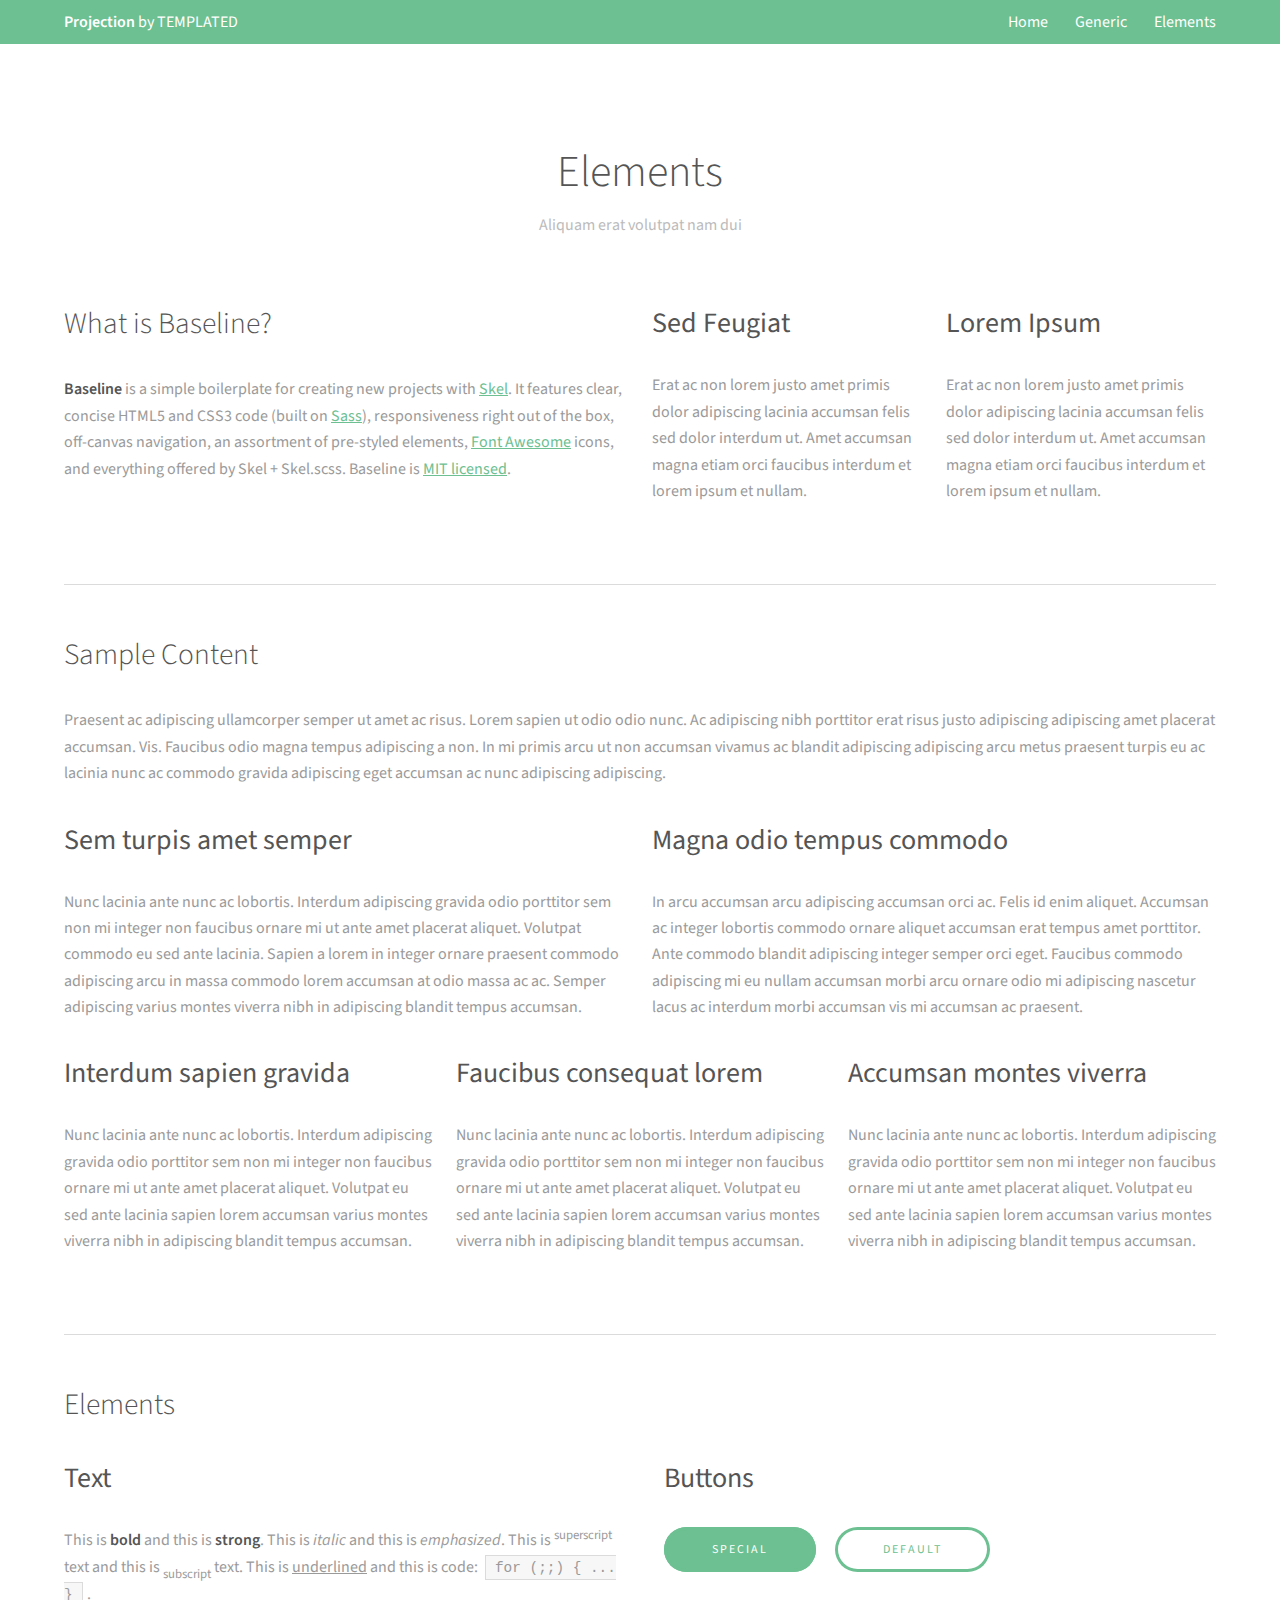
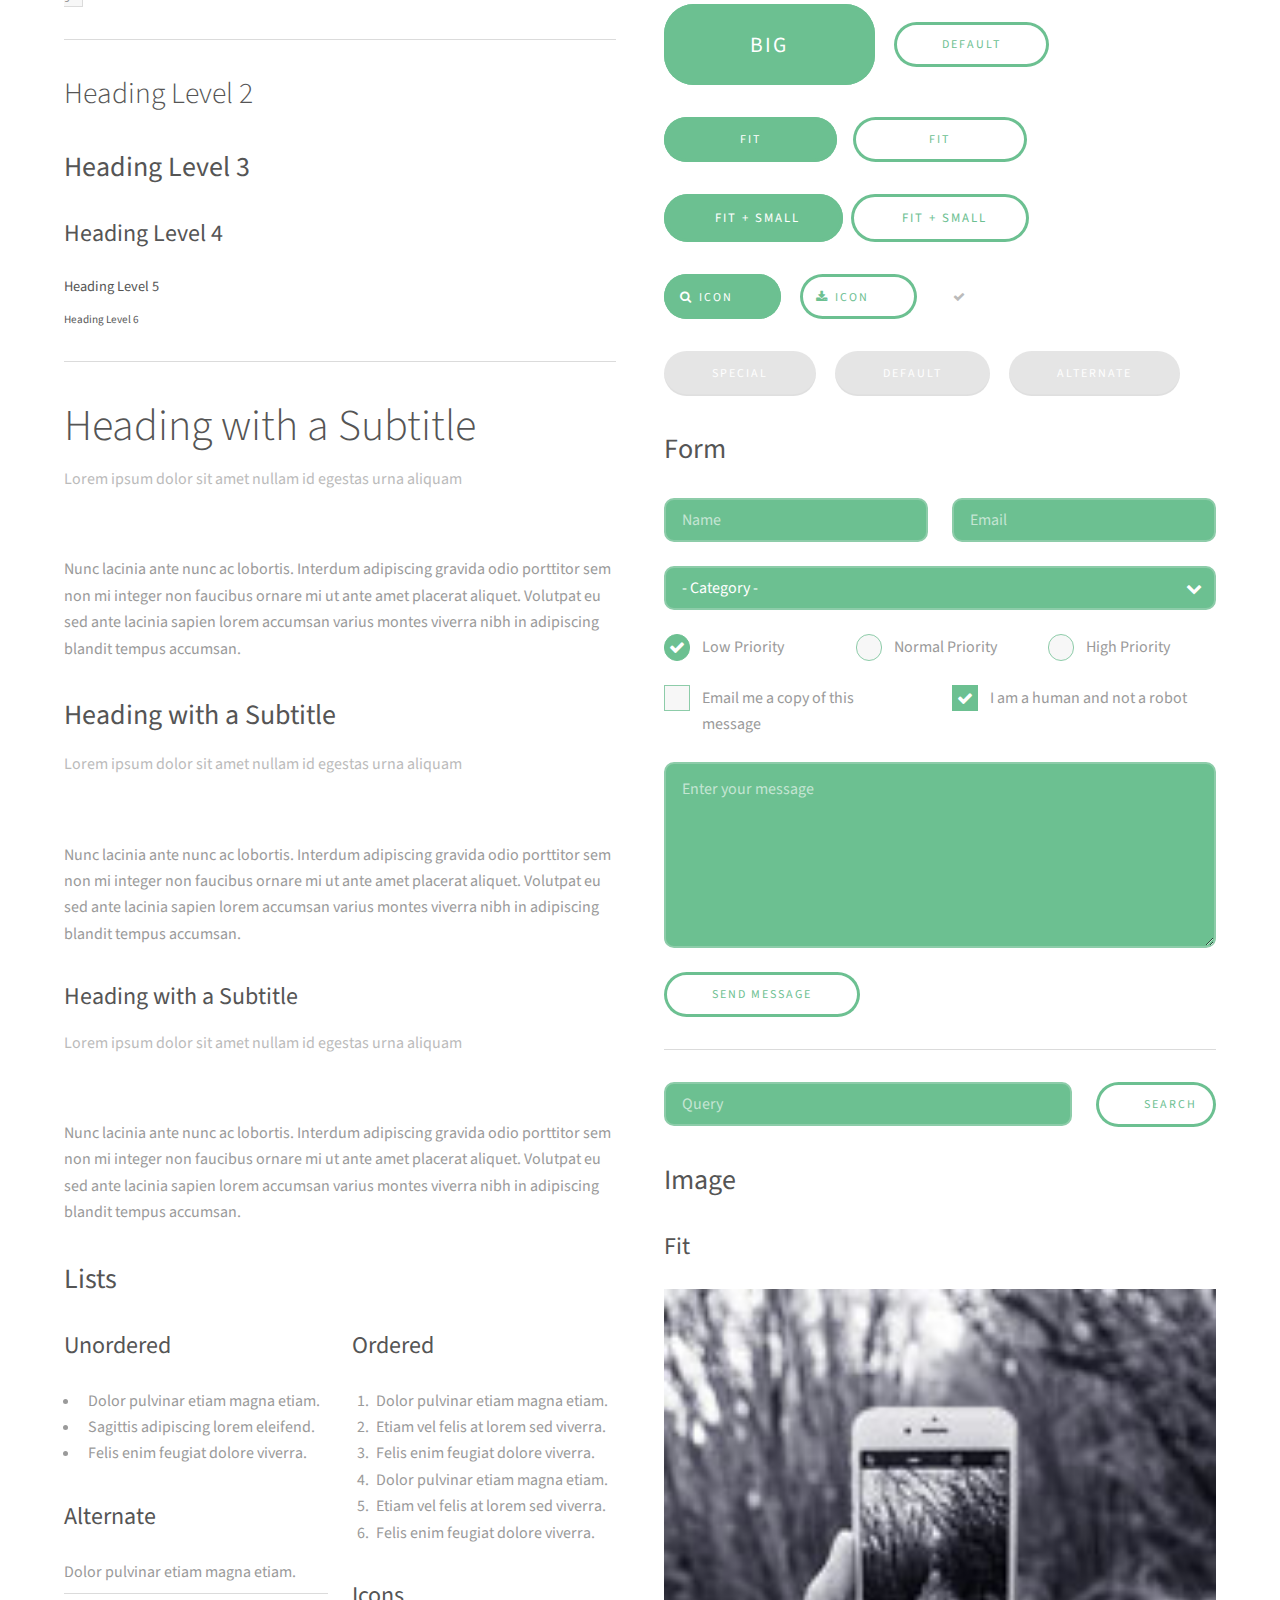
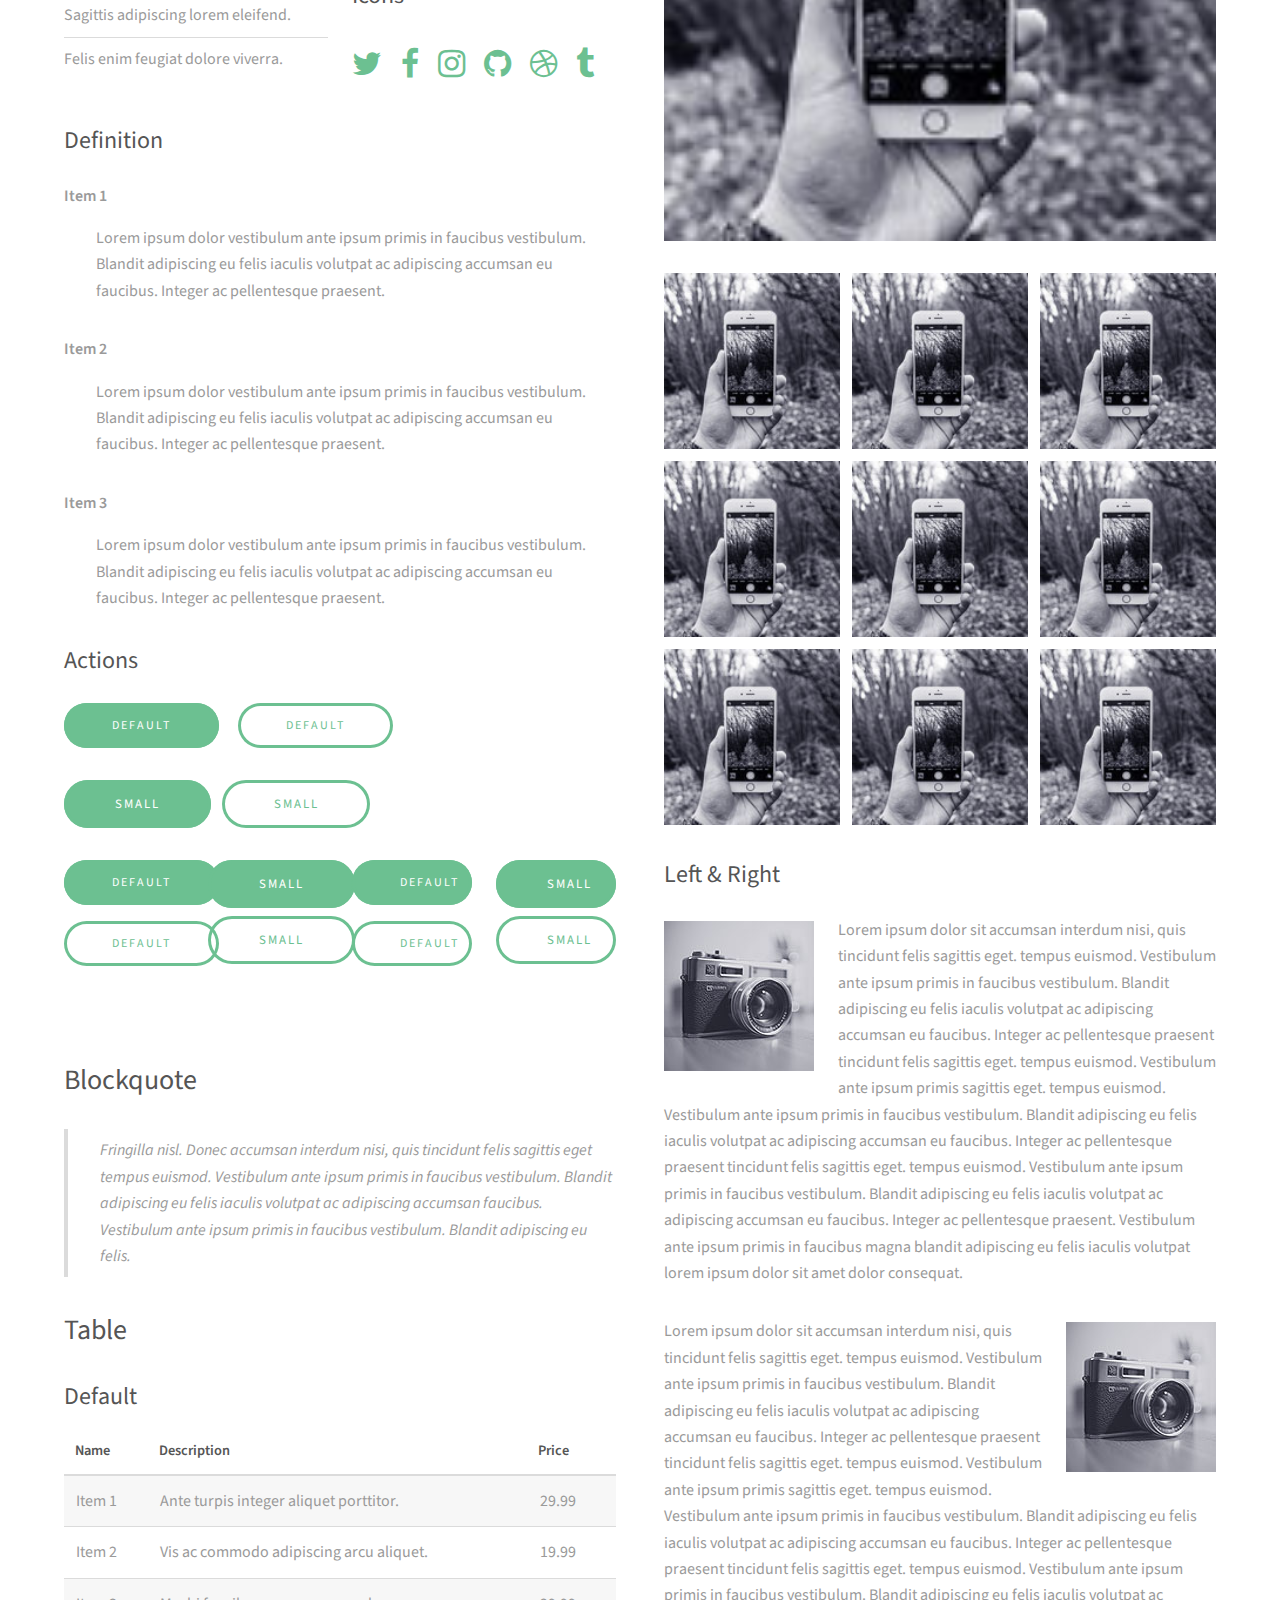
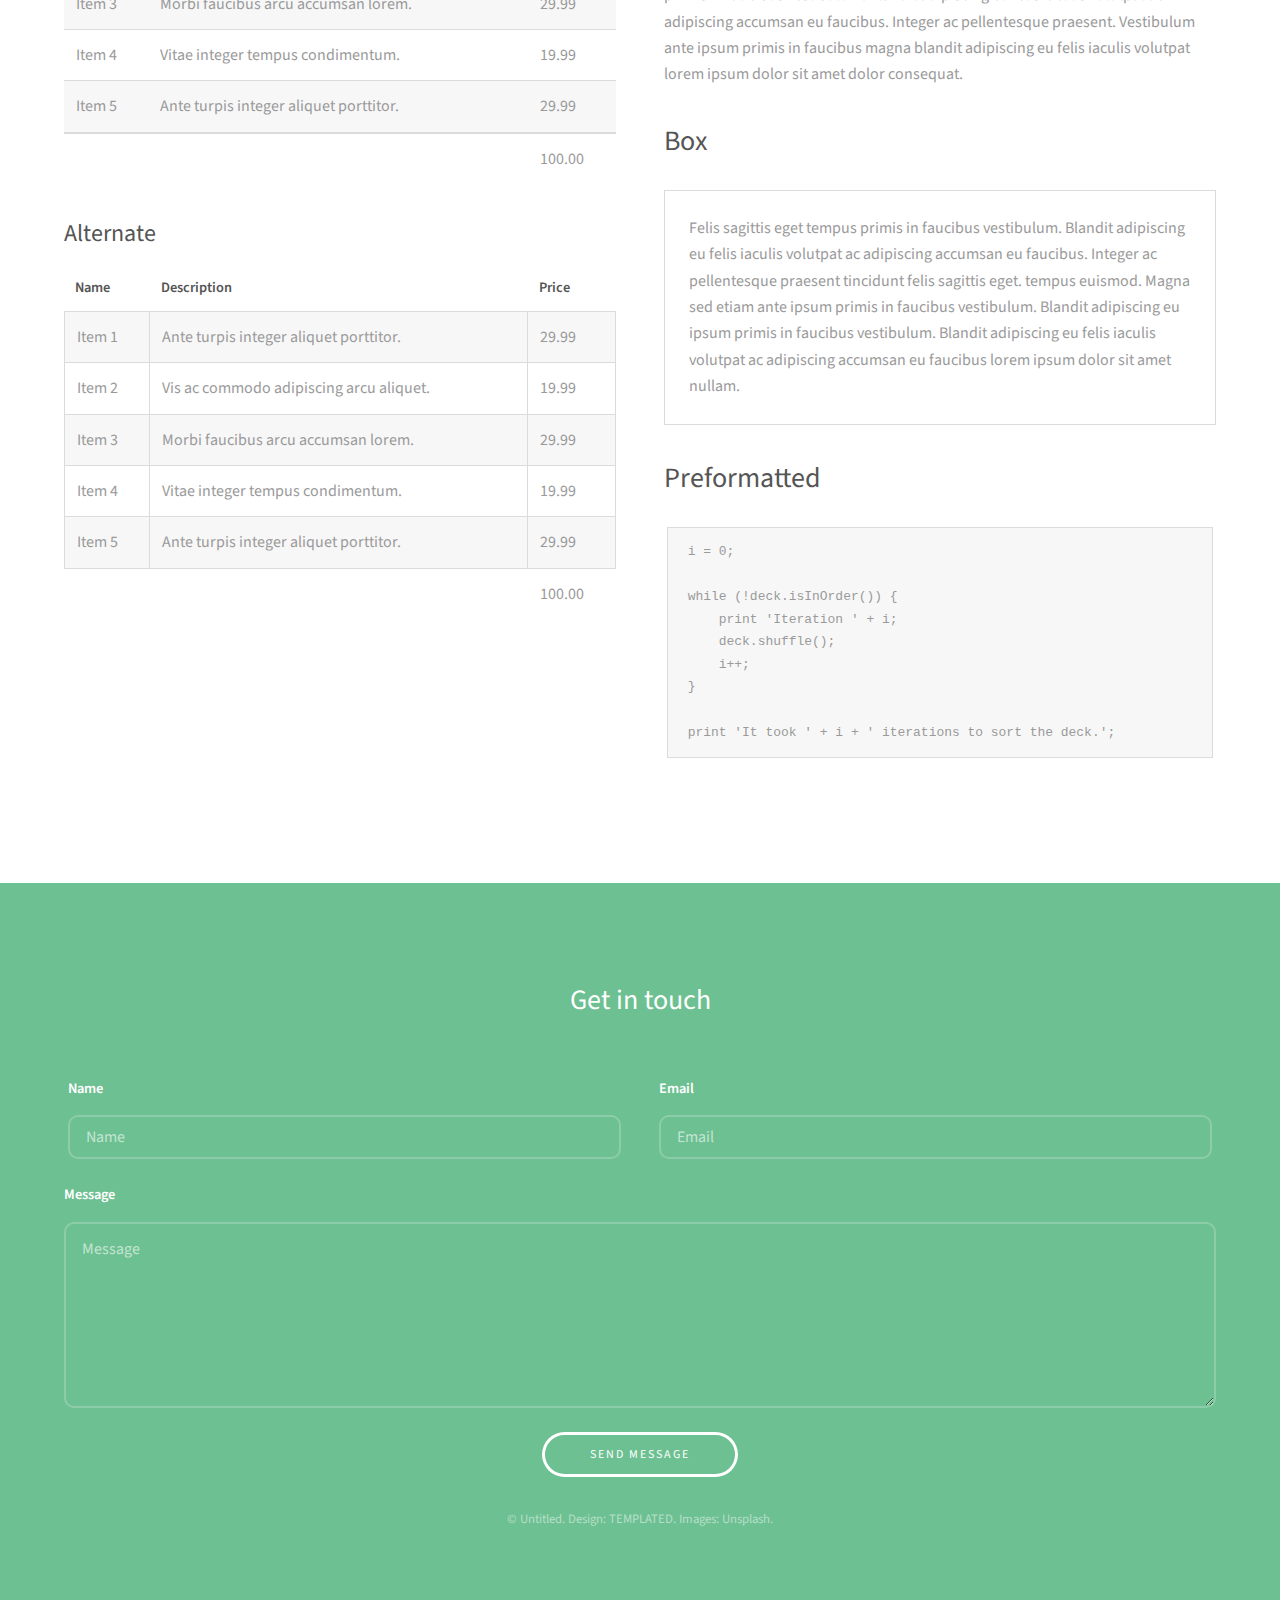
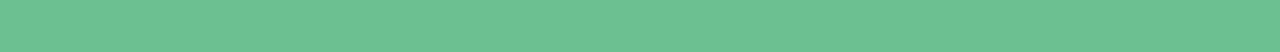
<file: elements.html>
<!DOCTYPE HTML>
<!--
	Projection by TEMPLATED
	templated.co @templatedco
	Released for free under the Creative Commons Attribution 3.0 license (templated.co/license)
-->
<html>
	<head>
		<title>Elements - Projection by TEMPLATED</title>
		<meta charset="utf-8" />
		<meta name="viewport" content="width=device-width, initial-scale=1" />
		<link rel="stylesheet" href="assets/css/main.css" />
	</head>
	<body class="subpage">

		<!-- Header -->
			<header id="header">
				<div class="inner">
					<a href="index.html" class="logo"><strong>Projection</strong> by TEMPLATED</a>
					<nav id="nav">
						<a href="index.html">Home</a>
						<a href="generic.html">Generic</a>
						<a href="elements.html">Elements</a>
					</nav>
					<a href="#navPanel" class="navPanelToggle"><span class="fa fa-bars"></span></a>
				</div>
			</header>

		<!-- Main -->
			<section id="main" class="wrapper">
				<div class="inner">
					<header class="align-center">
						<h2>Elements</h2>
						<p>Aliquam erat volutpat nam dui </p>
					</header>

					<!-- Intro -->
						<div class="row">
							<section class="6u 12u$(medium)">
								<h2>What is Baseline?</h2>
								<p><strong>Baseline</strong> is a simple boilerplate for creating new projects with <a href="http://skel.io">Skel</a>. It features clear, concise HTML5 and CSS3 code (built on <a href="http://sass-lang.com">Sass</a>), responsiveness right out of the box, off-canvas navigation, an assortment of pre-styled elements, <a href="http://fontawesome.io">Font Awesome</a> icons, and everything offered by Skel + Skel.scss. Baseline is <a href="http://skel.io/license">MIT licensed</a>.</p>
							</section>
							<section class="3u 6u(medium) 12u$(small)">
								<h3>Sed Feugiat</h3>
								<p>Erat ac non lorem justo amet primis dolor adipiscing lacinia accumsan felis sed dolor interdum ut. Amet accumsan magna etiam orci faucibus interdum et lorem ipsum et nullam.</p>
							</section>
							<section class="3u$ 6u$(medium) 12u$(small)">
								<h3>Lorem Ipsum</h3>
								<p>Erat ac non lorem justo amet primis dolor adipiscing lacinia accumsan felis sed dolor interdum ut. Amet accumsan magna etiam orci faucibus interdum et lorem ipsum et nullam.</p>
							</section>
						</div>

					<hr class="major" />

					<!-- Content -->
						<h2 id="content">Sample Content</h2>
						<p>Praesent ac adipiscing ullamcorper semper ut amet ac risus. Lorem sapien ut odio odio nunc. Ac adipiscing nibh porttitor erat risus justo adipiscing adipiscing amet placerat accumsan. Vis. Faucibus odio magna tempus adipiscing a non. In mi primis arcu ut non accumsan vivamus ac blandit adipiscing adipiscing arcu metus praesent turpis eu ac lacinia nunc ac commodo gravida adipiscing eget accumsan ac nunc adipiscing adipiscing.</p>
						<div class="row">
							<div class="6u 12u$(small)">
								<h3>Sem turpis amet semper</h3>
								<p>Nunc lacinia ante nunc ac lobortis. Interdum adipiscing gravida odio porttitor sem non mi integer non faucibus ornare mi ut ante amet placerat aliquet. Volutpat commodo eu sed ante lacinia. Sapien a lorem in integer ornare praesent commodo adipiscing arcu in massa commodo lorem accumsan at odio massa ac ac. Semper adipiscing varius montes viverra nibh in adipiscing blandit tempus accumsan.</p>
							</div>
							<div class="6u$ 12u$(small)">
								<h3>Magna odio tempus commodo</h3>
								<p>In arcu accumsan arcu adipiscing accumsan orci ac. Felis id enim aliquet. Accumsan ac integer lobortis commodo ornare aliquet accumsan erat tempus amet porttitor. Ante commodo blandit adipiscing integer semper orci eget. Faucibus commodo adipiscing mi eu nullam accumsan morbi arcu ornare odio mi adipiscing nascetur lacus ac interdum morbi accumsan vis mi accumsan ac praesent.</p>
							</div>
							<!-- Break -->
							<div class="4u 12u$(medium)">
								<h3>Interdum sapien gravida</h3>
								<p>Nunc lacinia ante nunc ac lobortis. Interdum adipiscing gravida odio porttitor sem non mi integer non faucibus ornare mi ut ante amet placerat aliquet. Volutpat eu sed ante lacinia sapien lorem accumsan varius montes viverra nibh in adipiscing blandit tempus accumsan.</p>
							</div>
							<div class="4u 12u$(medium)">
								<h3>Faucibus consequat lorem</h3>
								<p>Nunc lacinia ante nunc ac lobortis. Interdum adipiscing gravida odio porttitor sem non mi integer non faucibus ornare mi ut ante amet placerat aliquet. Volutpat eu sed ante lacinia sapien lorem accumsan varius montes viverra nibh in adipiscing blandit tempus accumsan.</p>
							</div>
							<div class="4u$ 12u$(medium)">
								<h3>Accumsan montes viverra</h3>
								<p>Nunc lacinia ante nunc ac lobortis. Interdum adipiscing gravida odio porttitor sem non mi integer non faucibus ornare mi ut ante amet placerat aliquet. Volutpat eu sed ante lacinia sapien lorem accumsan varius montes viverra nibh in adipiscing blandit tempus accumsan.</p>
							</div>
						</div>

					<hr class="major" />

					<!-- Elements -->
						<h2 id="elements">Elements</h2>
						<div class="row 200%">
							<div class="6u 12u$(medium)">

								<!-- Text stuff -->
									<h3>Text</h3>
									<p>This is <b>bold</b> and this is <strong>strong</strong>. This is <i>italic</i> and this is <em>emphasized</em>.
									This is <sup>superscript</sup> text and this is <sub>subscript</sub> text.
									This is <u>underlined</u> and this is code: <code>for (;;) { ... }</code>.</p>
									<hr />
									<h2>Heading Level 2</h2>
									<h3>Heading Level 3</h3>
									<h4>Heading Level 4</h4>
									<h5>Heading Level 5</h5>
									<h6>Heading Level 6</h6>
									<hr />
									<header>
										<h2>Heading with a Subtitle</h2>
										<p>Lorem ipsum dolor sit amet nullam id egestas urna aliquam</p>
									</header>
									<p>Nunc lacinia ante nunc ac lobortis. Interdum adipiscing gravida odio porttitor sem non mi integer non faucibus ornare mi ut ante amet placerat aliquet. Volutpat eu sed ante lacinia sapien lorem accumsan varius montes viverra nibh in adipiscing blandit tempus accumsan.</p>
									<header>
										<h3>Heading with a Subtitle</h3>
										<p>Lorem ipsum dolor sit amet nullam id egestas urna aliquam</p>
									</header>
									<p>Nunc lacinia ante nunc ac lobortis. Interdum adipiscing gravida odio porttitor sem non mi integer non faucibus ornare mi ut ante amet placerat aliquet. Volutpat eu sed ante lacinia sapien lorem accumsan varius montes viverra nibh in adipiscing blandit tempus accumsan.</p>
									<header>
										<h4>Heading with a Subtitle</h4>
										<p>Lorem ipsum dolor sit amet nullam id egestas urna aliquam</p>
									</header>
									<p>Nunc lacinia ante nunc ac lobortis. Interdum adipiscing gravida odio porttitor sem non mi integer non faucibus ornare mi ut ante amet placerat aliquet. Volutpat eu sed ante lacinia sapien lorem accumsan varius montes viverra nibh in adipiscing blandit tempus accumsan.</p>

								<!-- Lists -->
									<h3>Lists</h3>
									<div class="row">
										<div class="6u 12u$(small)">

											<h4>Unordered</h4>
											<ul>
												<li>Dolor pulvinar etiam magna etiam.</li>
												<li>Sagittis adipiscing lorem eleifend.</li>
												<li>Felis enim feugiat dolore viverra.</li>
											</ul>

											<h4>Alternate</h4>
											<ul class="alt">
												<li>Dolor pulvinar etiam magna etiam.</li>
												<li>Sagittis adipiscing lorem eleifend.</li>
												<li>Felis enim feugiat dolore viverra.</li>
											</ul>

										</div>
										<div class="6u$ 12u$(small)">

											<h4>Ordered</h4>
											<ol>
												<li>Dolor pulvinar etiam magna etiam.</li>
												<li>Etiam vel felis at lorem sed viverra.</li>
												<li>Felis enim feugiat dolore viverra.</li>
												<li>Dolor pulvinar etiam magna etiam.</li>
												<li>Etiam vel felis at lorem sed viverra.</li>
												<li>Felis enim feugiat dolore viverra.</li>
											</ol>

											<h4>Icons</h4>
											<ul class="icons">
												<li><a href="#" class="icon fa-twitter"><span class="label">Twitter</span></a></li>
												<li><a href="#" class="icon fa-facebook"><span class="label">Facebook</span></a></li>
												<li><a href="#" class="icon fa-instagram"><span class="label">Instagram</span></a></li>
												<li><a href="#" class="icon fa-github"><span class="label">Github</span></a></li>
												<li><a href="#" class="icon fa-dribbble"><span class="label">Dribbble</span></a></li>
												<li><a href="#" class="icon fa-tumblr"><span class="label">Tumblr</span></a></li>
											</ul>

										</div>
									</div>
									<h4>Definition</h4>
									<dl>
										<dt>Item 1</dt>
										<dd>
											<p>Lorem ipsum dolor vestibulum ante ipsum primis in faucibus vestibulum. Blandit adipiscing eu felis iaculis volutpat ac adipiscing accumsan eu faucibus. Integer ac pellentesque praesent.</p>
										</dd>
										<dt>Item 2</dt>
										<dd>
											<p>Lorem ipsum dolor vestibulum ante ipsum primis in faucibus vestibulum. Blandit adipiscing eu felis iaculis volutpat ac adipiscing accumsan eu faucibus. Integer ac pellentesque praesent.</p>
										</dd>
										<dt>Item 3</dt>
										<dd>
											<p>Lorem ipsum dolor vestibulum ante ipsum primis in faucibus vestibulum. Blandit adipiscing eu felis iaculis volutpat ac adipiscing accumsan eu faucibus. Integer ac pellentesque praesent.</p>
										</dd>
									</dl>

									<h4>Actions</h4>
									<ul class="actions">
										<li><a href="#" class="button special">Default</a></li>
										<li><a href="#" class="button">Default</a></li>
										<li><a href="#" class="button alt">Default</a></li>
									</ul>
									<ul class="actions small">
										<li><a href="#" class="button special small">Small</a></li>
										<li><a href="#" class="button small">Small</a></li>
										<li><a href="#" class="button alt small">Small</a></li>
									</ul>
									<div class="row">
										<div class="3u 12u$(small)">
											<ul class="actions vertical">
												<li><a href="#" class="button special">Default</a></li>
												<li><a href="#" class="button">Default</a></li>
												<li><a href="#" class="button alt">Default</a></li>
											</ul>
										</div>
										<div class="3u 12u$(small)">
											<ul class="actions vertical small">
												<li><a href="#" class="button special small">Small</a></li>
												<li><a href="#" class="button small">Small</a></li>
												<li><a href="#" class="button alt small">Small</a></li>
											</ul>
										</div>
										<div class="3u 12u$(small)">
											<ul class="actions vertical">
												<li><a href="#" class="button special fit">Default</a></li>
												<li><a href="#" class="button fit">Default</a></li>
												<li><a href="#" class="button alt fit">Default</a></li>
											</ul>
										</div>
										<div class="3u$ 12u$(small)">
											<ul class="actions vertical small">
												<li><a href="#" class="button special small fit">Small</a></li>
												<li><a href="#" class="button small fit">Small</a></li>
												<li><a href="#" class="button alt small fit">Small</a></li>
											</ul>
										</div>
									</div>

								<!-- Blockquote -->
									<h3>Blockquote</h3>
									<blockquote>Fringilla nisl. Donec accumsan interdum nisi, quis tincidunt felis sagittis eget tempus euismod. Vestibulum ante ipsum primis in faucibus vestibulum. Blandit adipiscing eu felis iaculis volutpat ac adipiscing accumsan faucibus. Vestibulum ante ipsum primis in faucibus vestibulum. Blandit adipiscing eu felis.</blockquote>

								<!-- Table -->
									<h3>Table</h3>

									<h4>Default</h4>
									<div class="table-wrapper">
										<table>
											<thead>
												<tr>
													<th>Name</th>
													<th>Description</th>
													<th>Price</th>
												</tr>
											</thead>
											<tbody>
												<tr>
													<td>Item 1</td>
													<td>Ante turpis integer aliquet porttitor.</td>
													<td>29.99</td>
												</tr>
												<tr>
													<td>Item 2</td>
													<td>Vis ac commodo adipiscing arcu aliquet.</td>
													<td>19.99</td>
												</tr>
												<tr>
													<td>Item 3</td>
													<td> Morbi faucibus arcu accumsan lorem.</td>
													<td>29.99</td>
												</tr>
												<tr>
													<td>Item 4</td>
													<td>Vitae integer tempus condimentum.</td>
													<td>19.99</td>
												</tr>
												<tr>
													<td>Item 5</td>
													<td>Ante turpis integer aliquet porttitor.</td>
													<td>29.99</td>
												</tr>
											</tbody>
											<tfoot>
												<tr>
													<td colspan="2"></td>
													<td>100.00</td>
												</tr>
											</tfoot>
										</table>
									</div>

									<h4>Alternate</h4>
									<div class="table-wrapper">
										<table class="alt">
											<thead>
												<tr>
													<th>Name</th>
													<th>Description</th>
													<th>Price</th>
												</tr>
											</thead>
											<tbody>
												<tr>
													<td>Item 1</td>
													<td>Ante turpis integer aliquet porttitor.</td>
													<td>29.99</td>
												</tr>
												<tr>
													<td>Item 2</td>
													<td>Vis ac commodo adipiscing arcu aliquet.</td>
													<td>19.99</td>
												</tr>
												<tr>
													<td>Item 3</td>
													<td> Morbi faucibus arcu accumsan lorem.</td>
													<td>29.99</td>
												</tr>
												<tr>
													<td>Item 4</td>
													<td>Vitae integer tempus condimentum.</td>
													<td>19.99</td>
												</tr>
												<tr>
													<td>Item 5</td>
													<td>Ante turpis integer aliquet porttitor.</td>
													<td>29.99</td>
												</tr>
											</tbody>
											<tfoot>
												<tr>
													<td colspan="2"></td>
													<td>100.00</td>
												</tr>
											</tfoot>
										</table>
									</div>

							</div>
							<div class="6u$ 12u$(medium)">

								<!-- Buttons -->
									<h3>Buttons</h3>
									<ul class="actions">
										<li><a href="#" class="button special">Special</a></li>
										<li><a href="#" class="button">Default</a></li>
										<li><a href="#" class="button alt">Alternate</a></li>
									</ul>
									<ul class="actions">
										<li><a href="#" class="button special big">Big</a></li>
										<li><a href="#" class="button">Default</a></li>
										<li><a href="#" class="button alt small">Small</a></li>
									</ul>
									<ul class="actions fit">
										<li><a href="#" class="button special fit">Fit</a></li>
										<li><a href="#" class="button fit">Fit</a></li>
										<li><a href="#" class="button alt fit">Fit</a></li>
									</ul>
									<ul class="actions fit small">
										<li><a href="#" class="button special fit small">Fit + Small</a></li>
										<li><a href="#" class="button fit small">Fit + Small</a></li>
										<li><a href="#" class="button alt fit small">Fit + Small</a></li>
									</ul>
									<ul class="actions">
										<li><a href="#" class="button special icon fa-search">Icon</a></li>
										<li><a href="#" class="button icon fa-download">Icon</a></li>
										<li><a href="#" class="button alt icon fa-check">Icon</a></li>
									</ul>
									<ul class="actions">
										<li><span class="button special disabled">Special</span></li>
										<li><span class="button disabled">Default</span></li>
										<li><span class="button alt disabled">Alternate</span></li>
									</ul>

								<!-- Form -->
									<h3>Form</h3>

									<form method="post" action="#">
										<div class="row uniform">
											<div class="6u 12u$(xsmall)">
												<input type="text" name="demo-name" id="demo-name" value="" placeholder="Name" />
											</div>
											<div class="6u$ 12u$(xsmall)">
												<input type="email" name="demo-email" id="demo-email" value="" placeholder="Email" />
											</div>
											<!-- Break -->
											<div class="12u$">
												<div class="select-wrapper">
													<select name="demo-category" id="demo-category">
														<option value="">- Category -</option>
														<option value="1">Manufacturing</option>
														<option value="1">Shipping</option>
														<option value="1">Administration</option>
														<option value="1">Human Resources</option>
													</select>
												</div>
											</div>
											<!-- Break -->
											<div class="4u 12u$(small)">
												<input type="radio" id="demo-priority-low" name="demo-priority" checked>
												<label for="demo-priority-low">Low Priority</label>
											</div>
											<div class="4u 12u$(small)">
												<input type="radio" id="demo-priority-normal" name="demo-priority">
												<label for="demo-priority-normal">Normal Priority</label>
											</div>
											<div class="4u$ 12u$(small)">
												<input type="radio" id="demo-priority-high" name="demo-priority">
												<label for="demo-priority-high">High Priority</label>
											</div>
											<!-- Break -->
											<div class="6u 12u$(small)">
												<input type="checkbox" id="demo-copy" name="demo-copy">
												<label for="demo-copy">Email me a copy of this message</label>
											</div>
											<div class="6u$ 12u$(small)">
												<input type="checkbox" id="demo-human" name="demo-human" checked>
												<label for="demo-human">I am a human and not a robot</label>
											</div>
											<!-- Break -->
											<div class="12u$">
												<textarea name="demo-message" id="demo-message" placeholder="Enter your message" rows="6"></textarea>
											</div>
											<!-- Break -->
											<div class="12u$">
												<ul class="actions">
													<li><input type="submit" value="Send Message" /></li>
													<li><input type="reset" value="Reset" class="alt" /></li>
												</ul>
											</div>
										</div>
									</form>

									<hr />

									<form method="post" action="#">
										<div class="row uniform">
											<div class="9u 12u$(small)">
												<input type="text" name="query" id="query" value="" placeholder="Query" />
											</div>
											<div class="3u$ 12u$(small)">
												<input type="submit" value="Search" class="fit" />
											</div>
										</div>
									</form>

								<!-- Image -->
									<h3>Image</h3>

									<h4>Fit</h4>
									<span class="image fit"><img src="images/pic01.jpg" alt="" /></span>
									<div class="box alt">
										<div class="row 50% uniform">
											<div class="4u"><span class="image fit"><img src="images/pic01.jpg" alt="" /></span></div>
											<div class="4u"><span class="image fit"><img src="images/pic01.jpg" alt="" /></span></div>
											<div class="4u$"><span class="image fit"><img src="images/pic01.jpg" alt="" /></span></div>
											<!-- Break -->
											<div class="4u"><span class="image fit"><img src="images/pic01.jpg" alt="" /></span></div>
											<div class="4u"><span class="image fit"><img src="images/pic01.jpg" alt="" /></span></div>
											<div class="4u$"><span class="image fit"><img src="images/pic01.jpg" alt="" /></span></div>
											<!-- Break -->
											<div class="4u"><span class="image fit"><img src="images/pic01.jpg" alt="" /></span></div>
											<div class="4u"><span class="image fit"><img src="images/pic01.jpg" alt="" /></span></div>
											<div class="4u$"><span class="image fit"><img src="images/pic01.jpg" alt="" /></span></div>
										</div>
									</div>

									<h4>Left &amp; Right</h4>
									<p><span class="image left"><img src="images/pic02.jpg" alt="" /></span>Lorem ipsum dolor sit accumsan interdum nisi, quis tincidunt felis sagittis eget. tempus euismod. Vestibulum ante ipsum primis in faucibus vestibulum. Blandit adipiscing eu felis iaculis volutpat ac adipiscing accumsan eu faucibus. Integer ac pellentesque praesent tincidunt felis sagittis eget. tempus euismod. Vestibulum ante ipsum primis sagittis eget. tempus euismod. Vestibulum ante ipsum primis in faucibus vestibulum. Blandit adipiscing eu felis iaculis volutpat ac adipiscing accumsan eu faucibus. Integer ac pellentesque praesent tincidunt felis sagittis eget. tempus euismod. Vestibulum ante ipsum primis in faucibus vestibulum. Blandit adipiscing eu felis iaculis volutpat ac adipiscing accumsan eu faucibus. Integer ac pellentesque praesent. Vestibulum ante ipsum primis in faucibus magna blandit adipiscing eu felis iaculis volutpat lorem ipsum dolor sit amet dolor consequat.</p>
									<p><span class="image right"><img src="images/pic02.jpg" alt="" /></span>Lorem ipsum dolor sit accumsan interdum nisi, quis tincidunt felis sagittis eget. tempus euismod. Vestibulum ante ipsum primis in faucibus vestibulum. Blandit adipiscing eu felis iaculis volutpat ac adipiscing accumsan eu faucibus. Integer ac pellentesque praesent tincidunt felis sagittis eget. tempus euismod. Vestibulum ante ipsum primis sagittis eget. tempus euismod. Vestibulum ante ipsum primis in faucibus vestibulum. Blandit adipiscing eu felis iaculis volutpat ac adipiscing accumsan eu faucibus. Integer ac pellentesque praesent tincidunt felis sagittis eget. tempus euismod. Vestibulum ante ipsum primis in faucibus vestibulum. Blandit adipiscing eu felis iaculis volutpat ac adipiscing accumsan eu faucibus. Integer ac pellentesque praesent. Vestibulum ante ipsum primis in faucibus magna blandit adipiscing eu felis iaculis volutpat lorem ipsum dolor sit amet dolor consequat.</p>

								<!-- Box -->
									<h3>Box</h3>
									<div class="box">
										<p>Felis sagittis eget tempus primis in faucibus vestibulum. Blandit adipiscing eu felis iaculis volutpat ac adipiscing accumsan eu faucibus. Integer ac pellentesque praesent tincidunt felis sagittis eget. tempus euismod. Magna sed etiam ante ipsum primis in faucibus vestibulum. Blandit adipiscing eu ipsum primis in faucibus vestibulum. Blandit adipiscing eu felis iaculis volutpat ac adipiscing accumsan eu faucibus lorem ipsum dolor sit amet nullam.</p>
									</div>

								<!-- Preformatted Code -->
									<h3>Preformatted</h3>
									<pre><code>i = 0;

while (!deck.isInOrder()) {
    print 'Iteration ' + i;
    deck.shuffle();
    i++;
}

print 'It took ' + i + ' iterations to sort the deck.';
</code></pre>

						</div>
					</div>

				</div>

			</section>

		<!-- Footer -->
			<footer id="footer">
				<div class="inner">

					<h3>Get in touch</h3>

					<form action="#" method="post">

						<div class="field half first">
							<label for="name">Name</label>
							<input name="name" id="name" type="text" placeholder="Name">
						</div>
						<div class="field half">
							<label for="email">Email</label>
							<input name="email" id="email" type="email" placeholder="Email">
						</div>
						<div class="field">
							<label for="message">Message</label>
							<textarea name="message" id="message" rows="6" placeholder="Message"></textarea>
						</div>
						<ul class="actions">
							<li><input value="Send Message" class="button alt" type="submit"></li>
						</ul>
					</form>

					<div class="copyright">
						&copy; Untitled. Design: <a href="https://templated.co">TEMPLATED</a>. Images: <a href="https://unsplash.com">Unsplash</a>.
					</div>

				</div>
			</footer>

		<!-- Scripts -->
			<script src="assets/js/jquery.min.js"></script>
			<script src="assets/js/skel.min.js"></script>
			<script src="assets/js/util.js"></script>
			<script src="assets/js/main.js"></script>

	</body>
</html>
</file>
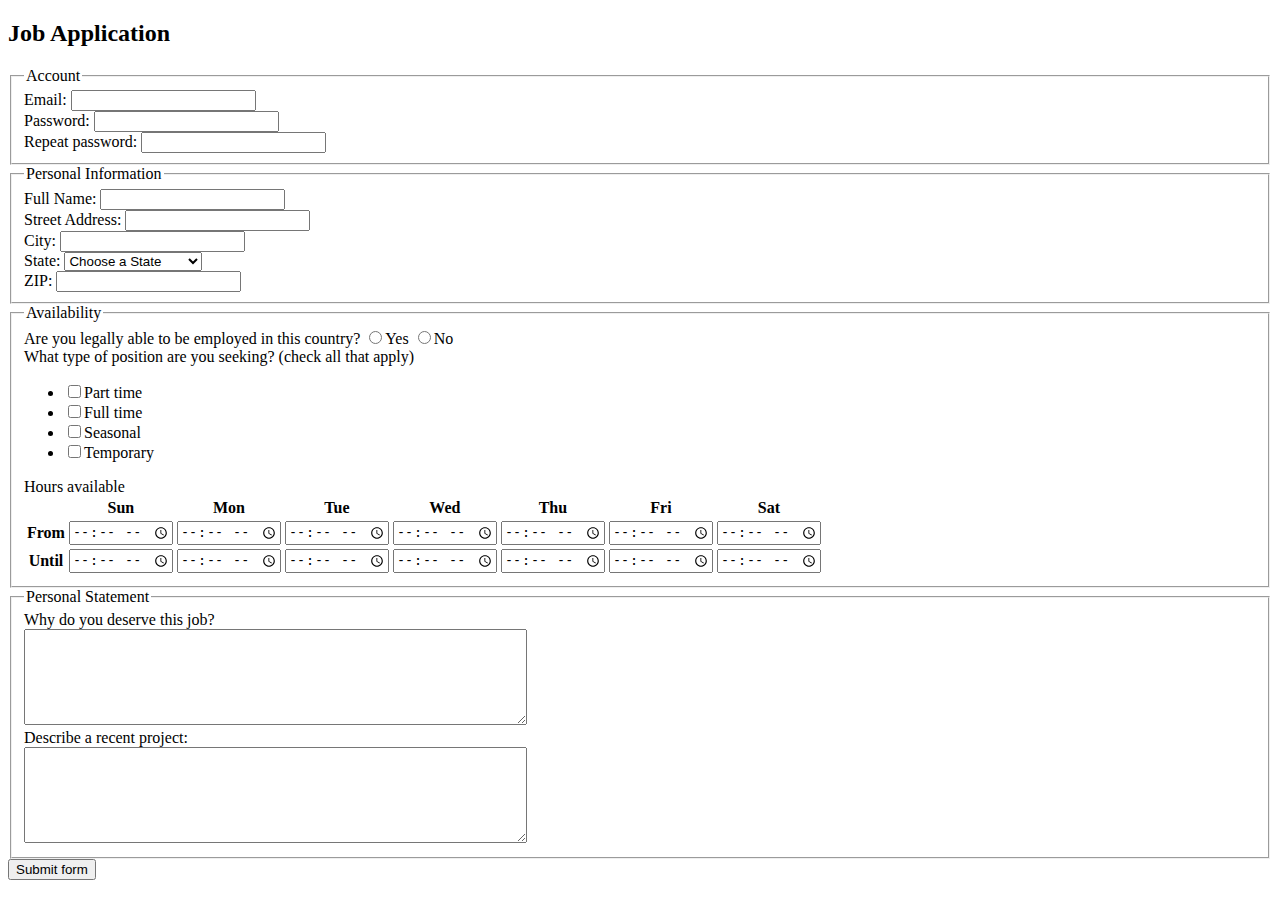
<file: forms.html>
<!DOCTYPE html>
<html>
<head>
	<meta charset="utf-8">
	<title>Job Application</title>
</head>
<body>

<h2>Job Application</h2>

<form action="http://gclass.alexburner.com/formtest.php" method="post">

	<fieldset>
		<legend>Account</legend>
		<div class="field">
			<label>Email:</label> 
			<input type="text" name="email">
		</div>
		<div class="field">
			<label>Password:</label> 
			<input type="password" name="password">
		</div>
		<div class="field">
			<label>Repeat password:</label> 
			<input type="password" name="password_r">
		</div>
	</fieldset>

	<fieldset>
		<legend>Personal Information</legend>
		<div class="field">
			<label>Full Name:</label> 
			<input type="text" name="name">
		</div>
		<div class="field">
			<label>Street Address:</label> 
			<input type="text" name="street">
		</div>
		<div class="field">
			<label>City:</label> 
			<input type="text" name="city">
		</div>
		<div class="field">
			<label>State:</label> 
			<select name="state">
				<option value="" selected="true">Choose a State</option>
				<option value="AL">Alabama</option>
				<option value="AK">Alaska</option>
				<option value="AZ">Arizona</option>
				<option value="AR">Arkansas</option>
				<option value="CA">California</option>
				<option value="CO">Colorado</option>
				<option value="CT">Connecticut</option>
				<option value="DE">Delaware</option>
				<option value="DC">District of Columbia</option>
				<option value="FL">Florida</option>
				<option value="GA">Georgia</option>
				<option value="HI">Hawaii</option>
				<option value="ID">Idaho</option>
				<option value="IL">Illinois</option>
				<option value="IN">Indiana</option>
				<option value="IA">Iowa</option>
				<option value="KS">Kansas</option>
				<option value="KY">Kentucky</option>
				<option value="LA">Louisiana</option>
				<option value="ME">Maine</option>
				<option value="MD">Maryland</option>
				<option value="MA">Massachusetts</option>
				<option value="MI">Michigan</option>
				<option value="MN">Minnesota</option>
				<option value="MS">Mississippi</option>
				<option value="MO">Missouri</option>
				<option value="MT">Montana</option>
				<option value="NE">Nebraska</option>
				<option value="NV">Nevada</option>
				<option value="NH">New Hampshire</option>
				<option value="NJ">New Jersey</option>
				<option value="NM">New Mexico</option>
				<option value="NY">New York</option>
				<option value="NC">North Carolina</option>
				<option value="ND">North Dakota</option>
				<option value="OH">Ohio</option>
				<option value="OK">Oklahoma</option>
				<option value="OR">Oregon</option>
				<option value="PA">Pennsylvania</option>
				<option value="RI">Rhode Island</option>
				<option value="SC">South Carolina</option>
				<option value="SD">South Dakota</option>
				<option value="TN">Tennessee</option>
				<option value="TX">Texas</option>
				<option value="UT">Utah</option>
				<option value="VT">Vermont</option>
				<option value="VA">Virginia</option>
				<option value="WA">Washington</option>
				<option value="WV">West Virginia</option>
				<option value="WI">Wisconsin</option>
				<option value="WY">Wyoming</option>
			</select>
		</div>
		<div class="field">
			<label>ZIP:</label> 
			<input type="text" name="zip">
		</div>
	</fieldset>

	<fieldset>
		<legend>Availability</legend>
		<div class="field">
			<label>Are you legally able to be employed in this country?</label> 
			<input type="radio" name="legal" value="yes">Yes
			<input type="radio" name="legal" value="no">No
		</div>
		<div class="field">
			<label>What type of position are you seeking? (check all that apply)</label>
			<ul>
				<li><input type="checkbox" name="position_pt" value="parttime">Part time</li>
				<li><input type="checkbox" name="position_ft" value="fulltime">Full time</li>
				<li><input type="checkbox" name="position_sl" value="seasonal">Seasonal</li>
				<li><input type="checkbox" name="position_tp" value="temporary">Temporary</li>
			</ul>
		</div>
		<div class="field">
			<label>Hours available</label>
			<table>
				<tr>
					<td></td>
					<th>Sun</th>
					<th>Mon</th>
					<th>Tue</th>
					<th>Wed</th>
					<th>Thu</th>
					<th>Fri</th>
					<th>Sat</th>
				</tr>
				<tr>
					<th>From</th>
					<td><input type="time" size="5" name="su_from"></td>
					<td><input type="time" size="5" name="mo_from"></td>
					<td><input type="time" size="5" name="tu_from"></td>
					<td><input type="time" size="5" name="we_from"></td>
					<td><input type="time" size="5" name="th_from"></td>
					<td><input type="time" size="5" name="fr_from"></td>
					<td><input type="time" size="5" name="sa_from"></td>
				</tr>
				<tr>
					<th>Until</th>
					<td><input type="time" size="5" name="su_until"></td>
					<td><input type="time" size="5" name="mo_until"></td>
					<td><input type="time" size="5" name="tu_until"></td>
					<td><input type="time" size="5" name="we_until"></td>
					<td><input type="time" size="5" name="th_until"></td>
					<td><input type="time" size="5" name="fr_until"></td>
					<td><input type="time" size="5" name="sa_until"></td>
				</tr>
			</table>
		</div>
	</fieldset>

	<fieldset>
		<legend>Personal Statement</legend>
		<div class="field">
			<label>Why do you deserve this job?</label><br>
			<textarea name="deserve" rows="6" cols="60"></textarea>
		</div>
		<div class="field">
			<label>Describe a recent project:</label><br>
			<textarea name="project" rows="6" cols="60"></textarea>
		</div>
	</fieldset>

	<input type="submit" value="Submit form">

</form>
</body>
</html>
</file>
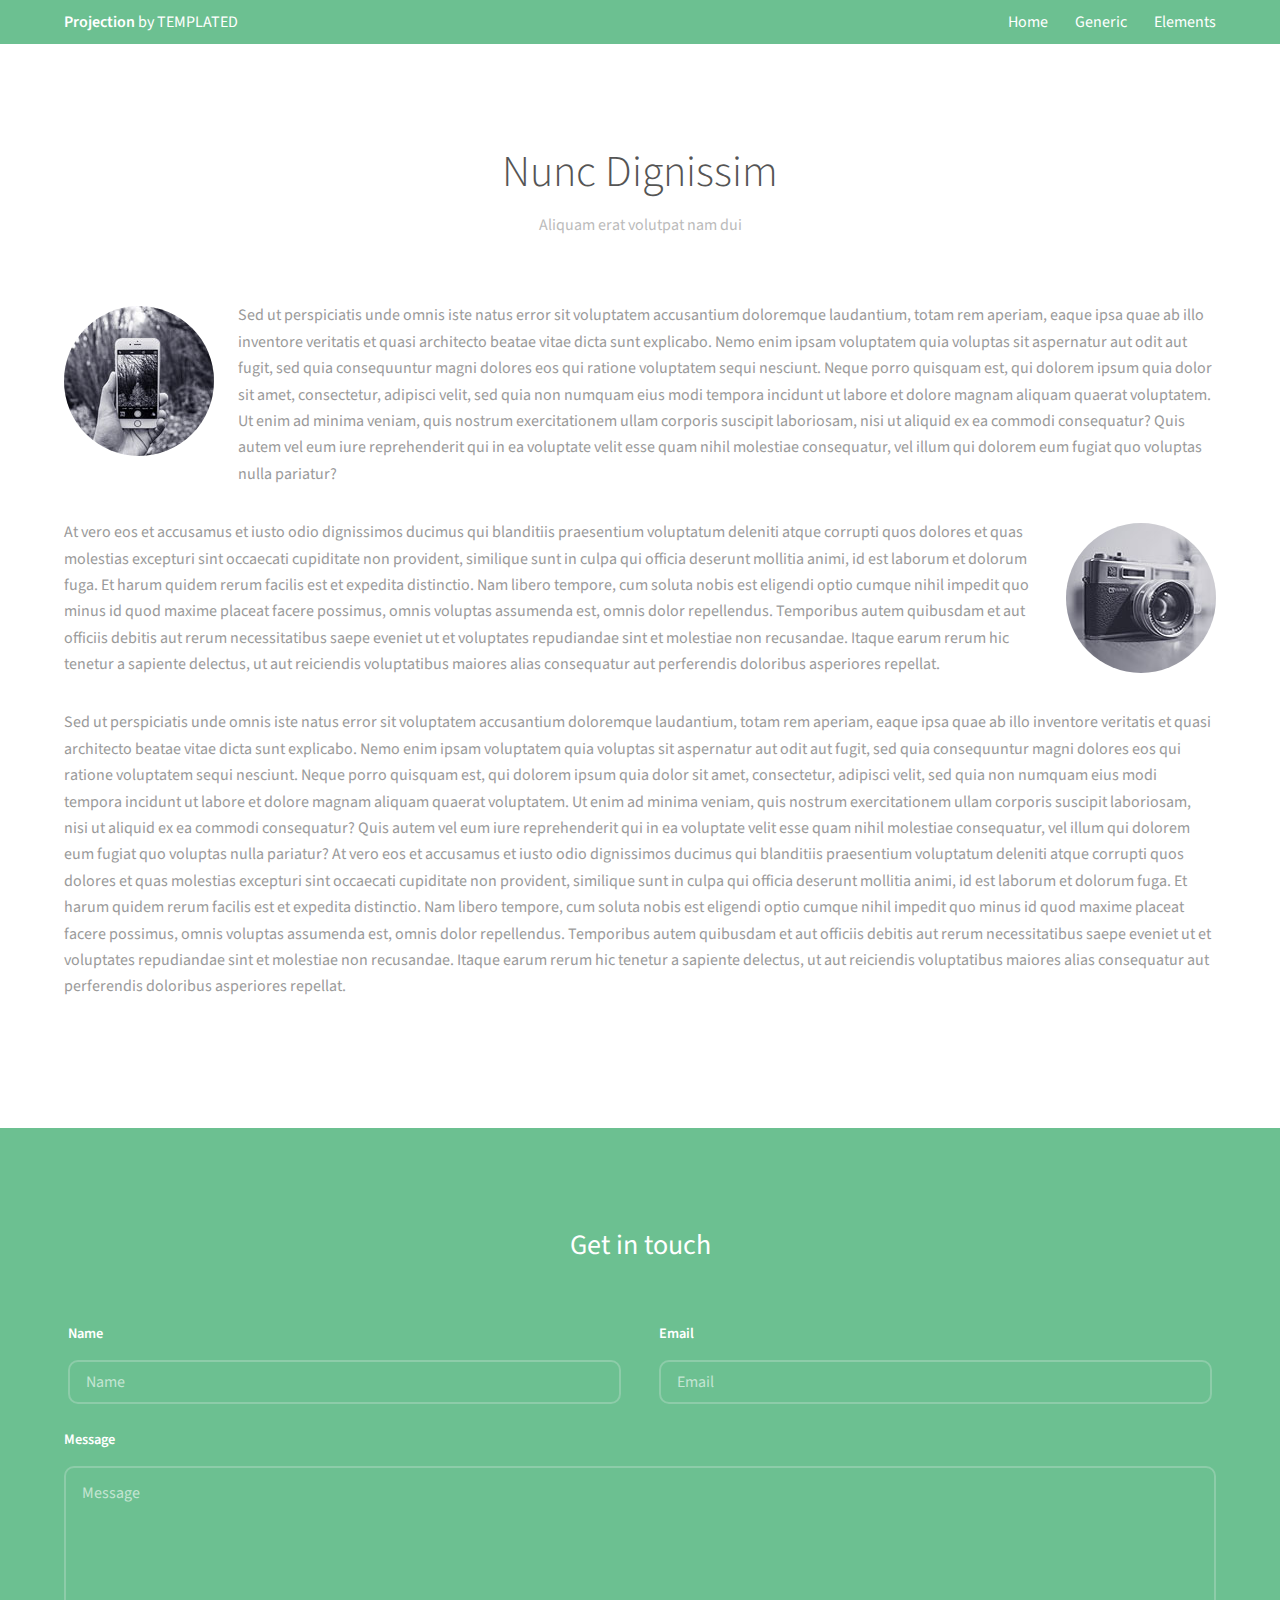
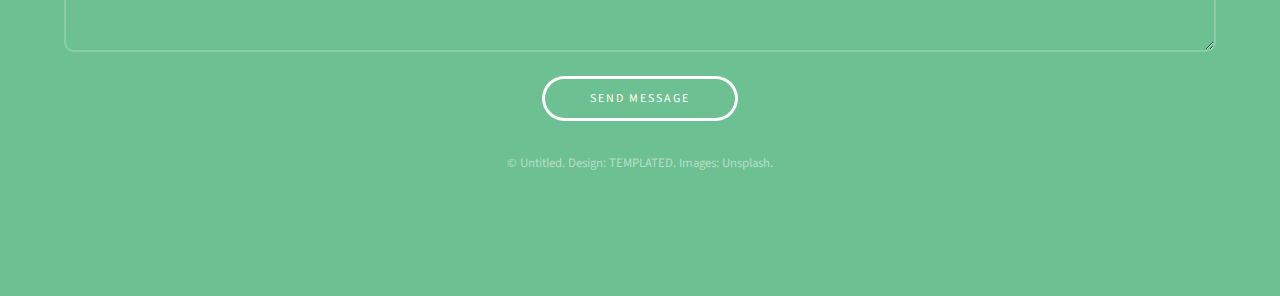
<file: generic.html>
<!DOCTYPE HTML>
<!--
	Projection by TEMPLATED
	templated.co @templatedco
	Released for free under the Creative Commons Attribution 3.0 license (templated.co/license)
-->
<html>
	<head>
		<title>Generic - Projection by TEMPLATED</title>
		<meta charset="utf-8" />
		<meta name="viewport" content="width=device-width, initial-scale=1" />
		<link rel="stylesheet" href="assets/css/main.css" />
	</head>
	<body class="subpage">

		<!-- Header -->
			<header id="header">
				<div class="inner">
					<a href="index.html" class="logo"><strong>Projection</strong> by TEMPLATED</a>
					<nav id="nav">
						<a href="index.html">Home</a>
						<a href="generic.html">Generic</a>
						<a href="elements.html">Elements</a>
					</nav>
					<a href="#navPanel" class="navPanelToggle"><span class="fa fa-bars"></span></a>
				</div>
			</header>

		<!-- Three -->
			<section id="three" class="wrapper">
				<div class="inner">
					<header class="align-center">
						<h2>Nunc Dignissim</h2>
						<p>Aliquam erat volutpat nam dui </p>
					</header>
					<div class="image round left">
						<img src="images/pic01.jpg" alt="Pic 01" />
					</div>
					<p>Sed ut perspiciatis unde omnis iste natus error sit voluptatem accusantium doloremque laudantium, totam rem aperiam, eaque ipsa quae ab illo inventore veritatis et quasi architecto beatae vitae dicta sunt explicabo. Nemo enim ipsam voluptatem quia voluptas sit aspernatur aut odit aut fugit, sed quia consequuntur magni dolores eos qui ratione voluptatem sequi nesciunt. Neque porro quisquam est, qui dolorem ipsum quia dolor sit amet, consectetur, adipisci velit, sed quia non numquam eius modi tempora incidunt ut labore et dolore magnam aliquam quaerat voluptatem. Ut enim ad minima veniam, quis nostrum exercitationem ullam corporis suscipit laboriosam, nisi ut aliquid ex ea commodi consequatur? Quis autem vel eum iure reprehenderit qui in ea voluptate velit esse quam nihil molestiae consequatur, vel illum qui dolorem eum fugiat quo voluptas nulla pariatur?</p>

					<div class="image round right">
						<img src="images/pic02.jpg" alt="Pic 02" />
					</div>
					<p>At vero eos et accusamus et iusto odio dignissimos ducimus qui blanditiis praesentium voluptatum deleniti atque corrupti quos dolores et quas molestias excepturi sint occaecati cupiditate non provident, similique sunt in culpa qui officia deserunt mollitia animi, id est laborum et dolorum fuga. Et harum quidem rerum facilis est et expedita distinctio. Nam libero tempore, cum soluta nobis est eligendi optio cumque nihil impedit quo minus id quod maxime placeat facere possimus, omnis voluptas assumenda est, omnis dolor repellendus. Temporibus autem quibusdam et aut officiis debitis aut rerum necessitatibus saepe eveniet ut et voluptates repudiandae sint et molestiae non recusandae. Itaque earum rerum hic tenetur a sapiente delectus, ut aut reiciendis voluptatibus maiores alias consequatur aut perferendis doloribus asperiores repellat.</p>

					<p>Sed ut perspiciatis unde omnis iste natus error sit voluptatem accusantium doloremque laudantium, totam rem aperiam, eaque ipsa quae ab illo inventore veritatis et quasi architecto beatae vitae dicta sunt explicabo. Nemo enim ipsam voluptatem quia voluptas sit aspernatur aut odit aut fugit, sed quia consequuntur magni dolores eos qui ratione voluptatem sequi nesciunt. Neque porro quisquam est, qui dolorem ipsum quia dolor sit amet, consectetur, adipisci velit, sed quia non numquam eius modi tempora incidunt ut labore et dolore magnam aliquam quaerat voluptatem. Ut enim ad minima veniam, quis nostrum exercitationem ullam corporis suscipit laboriosam, nisi ut aliquid ex ea commodi consequatur? Quis autem vel eum iure reprehenderit qui in ea voluptate velit esse quam nihil molestiae consequatur, vel illum qui dolorem eum fugiat quo voluptas nulla pariatur? At vero eos et accusamus et iusto odio dignissimos ducimus qui blanditiis praesentium voluptatum deleniti atque corrupti quos dolores et quas molestias excepturi sint occaecati cupiditate non provident, similique sunt in culpa qui officia deserunt mollitia animi, id est laborum et dolorum fuga. Et harum quidem rerum facilis est et expedita distinctio. Nam libero tempore, cum soluta nobis est eligendi optio cumque nihil impedit quo minus id quod maxime placeat facere possimus, omnis voluptas assumenda est, omnis dolor repellendus. Temporibus autem quibusdam et aut officiis debitis aut rerum necessitatibus saepe eveniet ut et voluptates repudiandae sint et molestiae non recusandae. Itaque earum rerum hic tenetur a sapiente delectus, ut aut reiciendis voluptatibus maiores alias consequatur aut perferendis doloribus asperiores repellat.</p>

				</div>
			</section>

		<!-- Footer -->
			<footer id="footer">
				<div class="inner">

					<h3>Get in touch</h3>

					<form action="#" method="post">

						<div class="field half first">
							<label for="name">Name</label>
							<input name="name" id="name" type="text" placeholder="Name">
						</div>
						<div class="field half">
							<label for="email">Email</label>
							<input name="email" id="email" type="email" placeholder="Email">
						</div>
						<div class="field">
							<label for="message">Message</label>
							<textarea name="message" id="message" rows="6" placeholder="Message"></textarea>
						</div>
						<ul class="actions">
							<li><input value="Send Message" class="button alt" type="submit"></li>
						</ul>
					</form>

					<div class="copyright">
						&copy; Untitled. Design: <a href="https://templated.co">TEMPLATED</a>. Images: <a href="https://unsplash.com">Unsplash</a>.
					</div>

				</div>
			</footer>

		<!-- Scripts -->
			<script src="assets/js/jquery.min.js"></script>
			<script src="assets/js/skel.min.js"></script>
			<script src="assets/js/util.js"></script>
			<script src="assets/js/main.js"></script>

	</body>
</html>
</file>
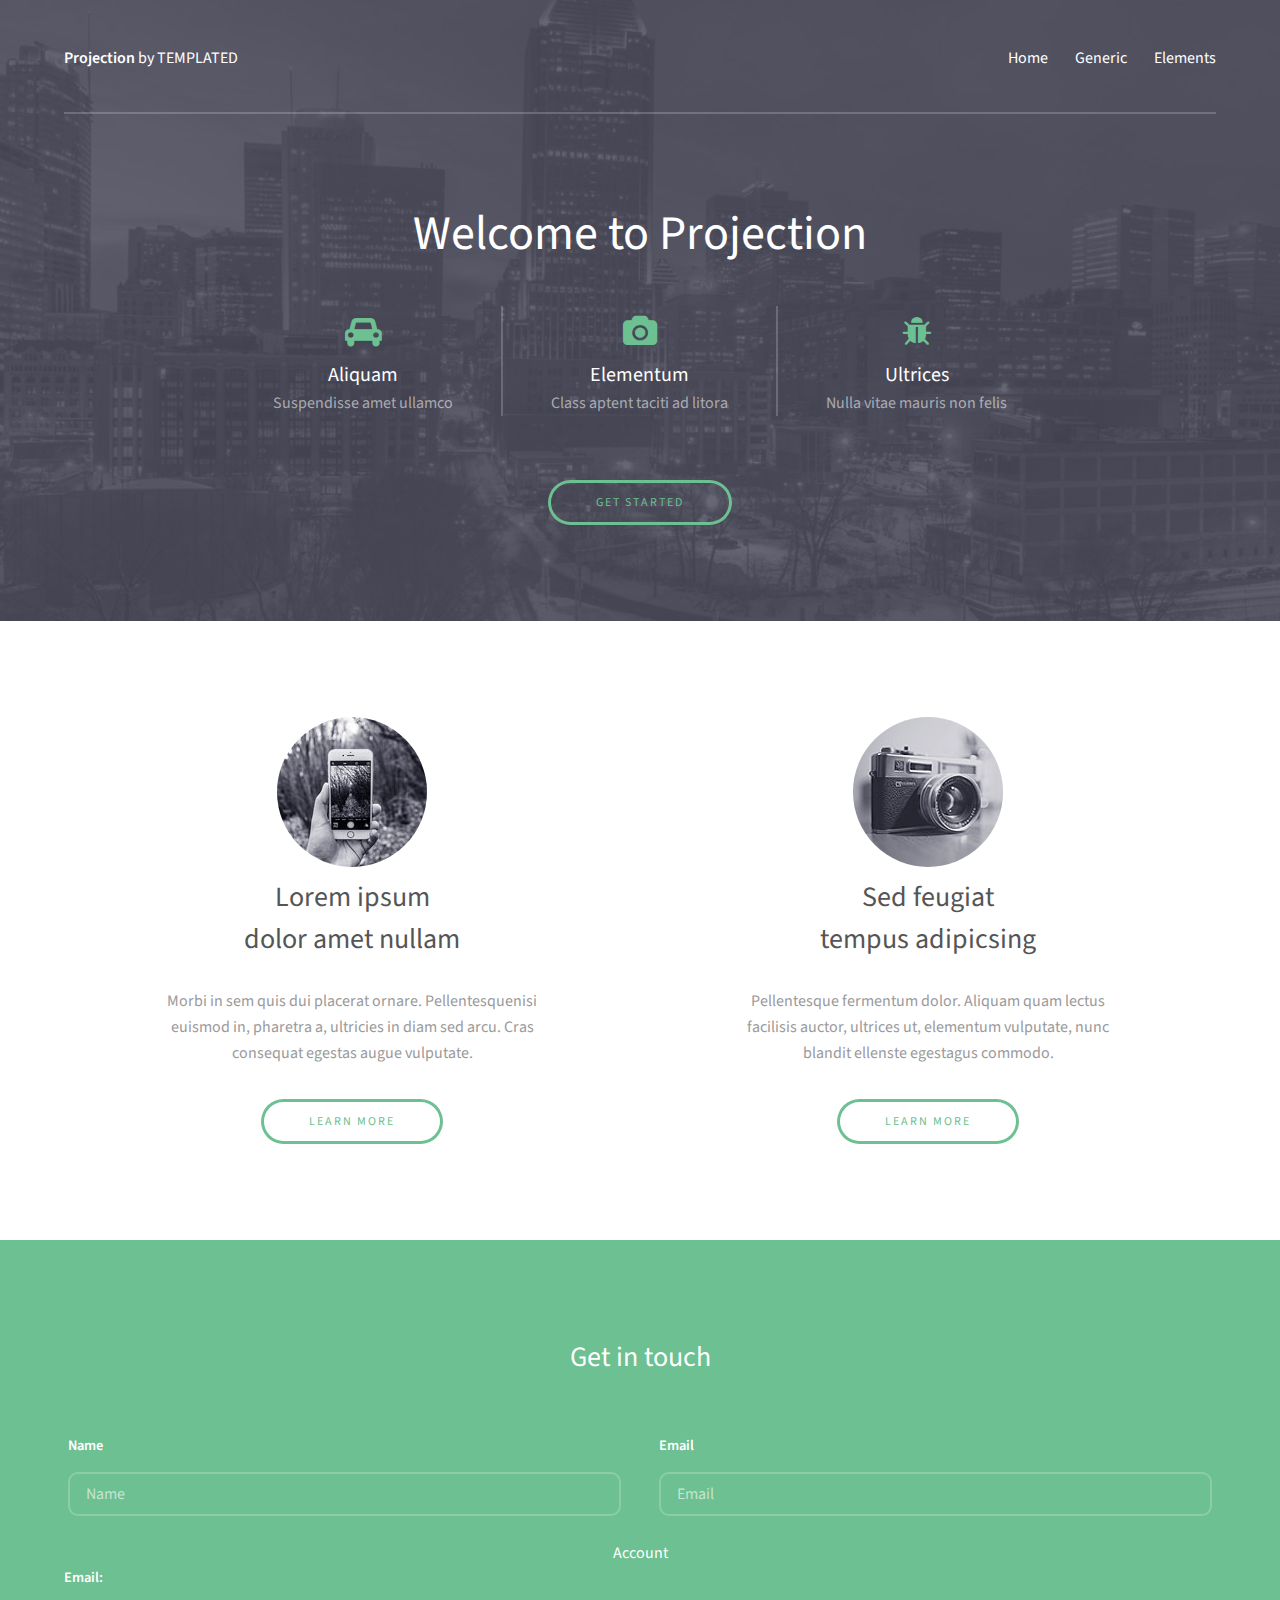
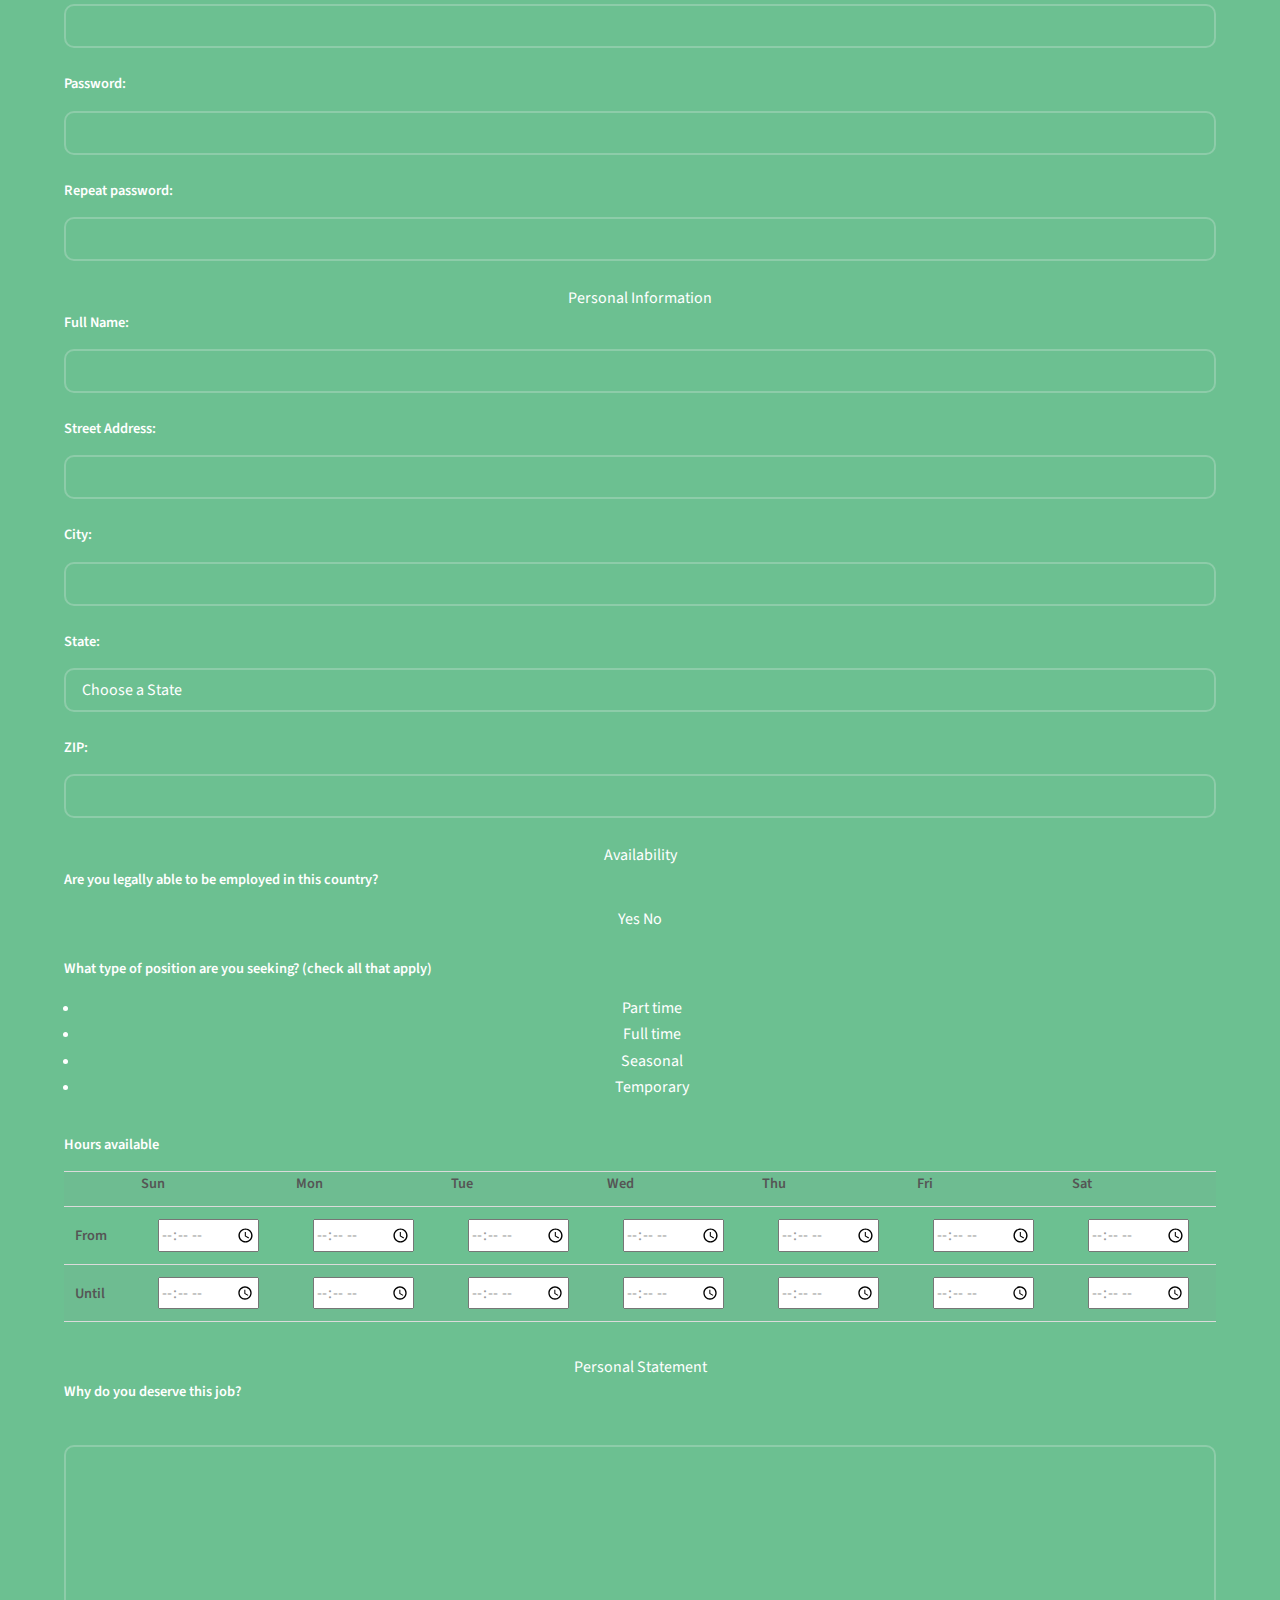
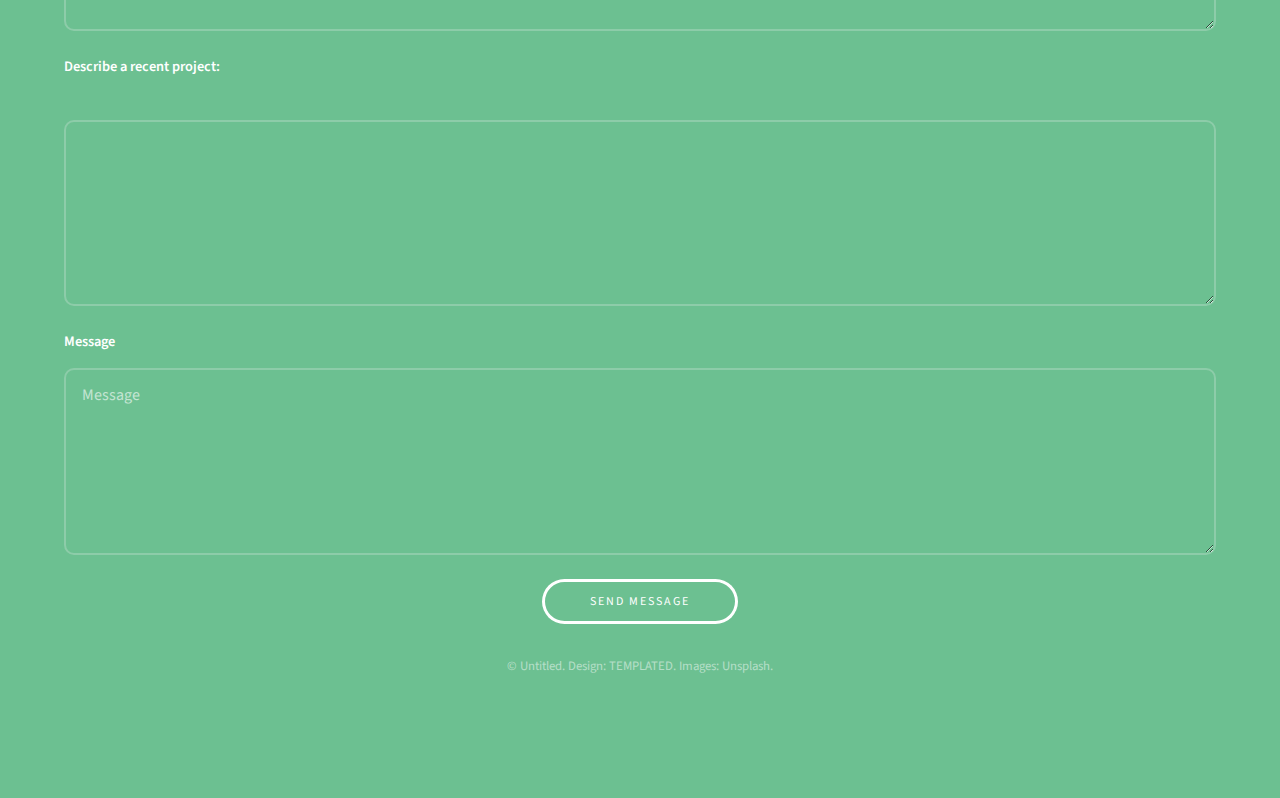
<file: jobApplicationForm.html>
﻿<!DOCTYPE HTML>
<!--
	Projection by TEMPLATED
	templated.co @templatedco
	Released for free under the Creative Commons Attribution 3.0 license (templated.co/license)
-->
<html>
	<head>
		<title>Projection by TEMPLATED</title>
		<meta charset="utf-8" />
		<meta name="viewport" content="width=device-width, initial-scale=1" />
		<link rel="stylesheet" href="assets/css/main.css" />
	</head>
	<body>

		<!-- Header -->
			<header id="header">
				<div class="inner">
					<a href="index.html" class="logo"><strong>Projection</strong> by TEMPLATED</a>
					<nav id="nav">
						<a href="index.html">Home</a>
						<a href="generic.html">Generic</a>
						<a href="elements.html">Elements</a>
					</nav>
					<a href="#navPanel" class="navPanelToggle"><span class="fa fa-bars"></span></a>
				</div>
			</header>

		<!-- Banner -->
			<section id="banner">
				<div class="inner">
					<header>
						<h1>Welcome to Projection</h1>
					</header>

					<div class="flex ">

						<div>
							<span class="icon fa-car"></span>
							<h3>Aliquam</h3>
							<p>Suspendisse amet ullamco</p>
						</div>

						<div>
							<span class="icon fa-camera"></span>
							<h3>Elementum</h3>
							<p>Class aptent taciti ad litora</p>
						</div>

						<div>
							<span class="icon fa-bug"></span>
							<h3>Ultrices</h3>
							<p>Nulla vitae mauris non felis</p>
						</div>

					</div>

					<footer>
						<a href="#" class="button">Get Started</a>
					</footer>
				</div>
			</section>


		<!-- Three -->
			<section id="three" class="wrapper align-center">
				<div class="inner">
					<div class="flex flex-2">
						<article>
							<div class="image round">
								<img src="images/pic01.jpg" alt="Pic 01" />
							</div>
							<header>
								<h3>Lorem ipsum<br /> dolor amet nullam</h3>
							</header>
							<p>Morbi in sem quis dui placerat ornare. Pellentesquenisi<br />euismod in, pharetra a, ultricies in diam sed arcu. Cras<br />consequat  egestas augue vulputate.</p>
							<footer>
								<a href="#" class="button">Learn More</a>
							</footer>
						</article>
						<article>
							<div class="image round">
								<img src="images/pic02.jpg" alt="Pic 02" />
							</div>
							<header>
								<h3>Sed feugiat<br /> tempus adipicsing</h3>
							</header>
							<p>Pellentesque fermentum dolor. Aliquam quam lectus<br />facilisis auctor, ultrices ut, elementum vulputate, nunc<br /> blandit ellenste egestagus commodo.</p>
							<footer>
								<a href="#" class="button">Learn More</a>
							</footer>
						</article>
					</div>
				</div>
			</section>

		<!-- Footer -->
			<footer id="footer">
				<div class="inner">

					<h3>Get in touch</h3>

					<form action="#" method="post">

						<div class="field half first">
							<label for="name">Name</label>
							<input name="name" id="name" type="text" placeholder="Name">
						</div>
						<div class="field half">
							<label for="email">Email</label>
							<input name="email" id="email" type="email" placeholder="Email">
						</div>
                        <fieldset>
                            <legend>Account</legend>
                            <div class="field">
                                <label>Email:</label>
                                <input type="text" name="email">
                            </div>
                            <div class="field">
                                <label>Password:</label>
                                <input type="password" name="password">
                            </div>
                            <div class="field">
                                <label>Repeat password:</label>
                                <input type="password" name="password_r">
                            </div>
                        </fieldset>

                        <fieldset>
                            <legend>Personal Information</legend>
                            <div class="field">
                                <label>Full Name:</label>
                                <input type="text" name="name">
                            </div>
                            <div class="field">
                                <label>Street Address:</label>
                                <input type="text" name="street">
                            </div>
                            <div class="field">
                                <label>City:</label>
                                <input type="text" name="city">
                            </div>
                            <div class="field">
                                <label>State:</label>
                                <select name="state">
                                    <option value="" selected="true">Choose a State</option>
                                    <option value="AL">Alabama</option>
                                    <option value="AK">Alaska</option>
                                    <option value="AZ">Arizona</option>
                                    <option value="AR">Arkansas</option>
                                    <option value="CA">California</option>
                                    <option value="CO">Colorado</option>
                                    <option value="CT">Connecticut</option>
                                    <option value="DE">Delaware</option>
                                    <option value="DC">District of Columbia</option>
                                    <option value="FL">Florida</option>
                                    <option value="GA">Georgia</option>
                                    <option value="HI">Hawaii</option>
                                    <option value="ID">Idaho</option>
                                    <option value="IL">Illinois</option>
                                    <option value="IN">Indiana</option>
                                    <option value="IA">Iowa</option>
                                    <option value="KS">Kansas</option>
                                    <option value="KY">Kentucky</option>
                                    <option value="LA">Louisiana</option>
                                    <option value="ME">Maine</option>
                                    <option value="MD">Maryland</option>
                                    <option value="MA">Massachusetts</option>
                                    <option value="MI">Michigan</option>
                                    <option value="MN">Minnesota</option>
                                    <option value="MS">Mississippi</option>
                                    <option value="MO">Missouri</option>
                                    <option value="MT">Montana</option>
                                    <option value="NE">Nebraska</option>
                                    <option value="NV">Nevada</option>
                                    <option value="NH">New Hampshire</option>
                                    <option value="NJ">New Jersey</option>
                                    <option value="NM">New Mexico</option>
                                    <option value="NY">New York</option>
                                    <option value="NC">North Carolina</option>
                                    <option value="ND">North Dakota</option>
                                    <option value="OH">Ohio</option>
                                    <option value="OK">Oklahoma</option>
                                    <option value="OR">Oregon</option>
                                    <option value="PA">Pennsylvania</option>
                                    <option value="RI">Rhode Island</option>
                                    <option value="SC">South Carolina</option>
                                    <option value="SD">South Dakota</option>
                                    <option value="TN">Tennessee</option>
                                    <option value="TX">Texas</option>
                                    <option value="UT">Utah</option>
                                    <option value="VT">Vermont</option>
                                    <option value="VA">Virginia</option>
                                    <option value="WA">Washington</option>
                                    <option value="WV">West Virginia</option>
                                    <option value="WI">Wisconsin</option>
                                    <option value="WY">Wyoming</option>
                                </select>
                            </div>
                            <div class="field">
                                <label>ZIP:</label>
                                <input type="text" name="zip">
                            </div>
                        </fieldset>

                        <fieldset>
                            <legend>Availability</legend>
                            <div class="field">
                                <label>Are you legally able to be employed in this country?</label>
                                <input type="radio" name="legal" value="yes">Yes
                                <input type="radio" name="legal" value="no">No
                            </div>
                            <div class="field">
                                <label>What type of position are you seeking? (check all that apply)</label>
                                <ul>
                                    <li><input type="checkbox" name="position_pt" value="parttime">Part time</li>
                                    <li><input type="checkbox" name="position_ft" value="fulltime">Full time</li>
                                    <li><input type="checkbox" name="position_sl" value="seasonal">Seasonal</li>
                                    <li><input type="checkbox" name="position_tp" value="temporary">Temporary</li>
                                </ul>
                            </div>
                            <div class="field">
                                <label>Hours available</label>
                                <table>
                                    <tr>
                                        <td></td>
                                        <th>Sun</th>
                                        <th>Mon</th>
                                        <th>Tue</th>
                                        <th>Wed</th>
                                        <th>Thu</th>
                                        <th>Fri</th>
                                        <th>Sat</th>
                                    </tr>
                                    <tr>
                                        <th>From</th>
                                        <td><input type="time" size="5" name="su_from"></td>
                                        <td><input type="time" size="5" name="mo_from"></td>
                                        <td><input type="time" size="5" name="tu_from"></td>
                                        <td><input type="time" size="5" name="we_from"></td>
                                        <td><input type="time" size="5" name="th_from"></td>
                                        <td><input type="time" size="5" name="fr_from"></td>
                                        <td><input type="time" size="5" name="sa_from"></td>
                                    </tr>
                                    <tr>
                                        <th>Until</th>
                                        <td><input type="time" size="5" name="su_until"></td>
                                        <td><input type="time" size="5" name="mo_until"></td>
                                        <td><input type="time" size="5" name="tu_until"></td>
                                        <td><input type="time" size="5" name="we_until"></td>
                                        <td><input type="time" size="5" name="th_until"></td>
                                        <td><input type="time" size="5" name="fr_until"></td>
                                        <td><input type="time" size="5" name="sa_until"></td>
                                    </tr>
                                </table>
                            </div>
                        </fieldset>

                        <fieldset>
                            <legend>Personal Statement</legend>
                            <div class="field">
                                <label>Why do you deserve this job?</label><br>
                                <textarea name="deserve" rows="6" cols="60"></textarea>
                            </div>
                            <div class="field">
                                <label>Describe a recent project:</label><br>
                                <textarea name="project" rows="6" cols="60"></textarea>
                            </div>
                        </fieldset>
						<div class="field">
							<label for="message">Message</label>
							<textarea name="message" id="message" rows="6" placeholder="Message"></textarea>
						</div>
						<ul class="actions">
							<li><input value="Send Message" class="button alt" type="submit"></li>
						</ul>
					</form>

					<div class="copyright">
						&copy; Untitled. Design: <a href="https://templated.co">TEMPLATED</a>. Images: <a href="https://unsplash.com">Unsplash</a>.
					</div>

				</div>
			</footer>

		<!-- Scripts -->
			<script src="assets/js/jquery.min.js"></script>
			<script src="assets/js/skel.min.js"></script>
			<script src="assets/js/util.js"></script>
			<script src="assets/js/main.js"></script>

	</body>
</html>
</file>
<file: assets/css/main.css>
@charset "UTF-8";
@import url(font-awesome.min.css);
@import "https://fonts.googleapis.com/css?family=Source+Sans+Pro:300,400,600";

/*
	Projection by TEMPLATED
	templated.co @templatedco
	Released for free under the Creative Commons Attribution 3.0 license (templated.co/license)
*/

/* Reset */

	html, body, div, span, applet, object, iframe, h1, h2, h3, h4, h5, h6, p, blockquote, pre, a, abbr, acronym, address, big, cite, code, del, dfn, em, img, ins, kbd, q, s, samp, small, strike, strong, sub, sup, tt, var, b, u, i, center, dl, dt, dd, ol, ul, li, fieldset, form, label, legend, table, caption, tbody, tfoot, thead, tr, th, td, article, aside, canvas, details, embed, figure, figcaption, footer, header, hgroup, menu, nav, output, ruby, section, summary, time, mark, audio, video {
		margin: 0;
		padding: 0;
		border: 0;
		font-size: 100%;
		font: inherit;
		vertical-align: baseline;
	}

	article, aside, details, figcaption, figure, footer, header, hgroup, menu, nav, section {
		display: block;
	}

	body {
		line-height: 1;
	}

	ol, ul {
		list-style: none;
	}

	blockquote, q {
		quotes: none;
	}

	blockquote:before, blockquote:after, q:before, q:after {
		content: '';
		content: none;
	}

	table {
		border-collapse: collapse;
		border-spacing: 0;
	}

	body {
		-webkit-text-size-adjust: none;
	}

/* Box Model */

	*, *:before, *:after {
		-moz-box-sizing: border-box;
		-webkit-box-sizing: border-box;
		box-sizing: border-box;
	}

/* Containers */

	.container {
		margin-left: auto;
		margin-right: auto;
	}

	.container.\31 25\25 {
		width: 100%;
		max-width: 100em;
		min-width: 80em;
	}

	.container.\37 5\25 {
		width: 60em;
	}

	.container.\35 0\25 {
		width: 40em;
	}

	.container.\32 5\25 {
		width: 20em;
	}

	.container {
		width: 80em;
	}

	@media screen and (max-width: 1680px) {

		.container.\31 25\25 {
			width: 100%;
			max-width: 100em;
			min-width: 80em;
		}

		.container.\37 5\25 {
			width: 60em;
		}

		.container.\35 0\25 {
			width: 40em;
		}

		.container.\32 5\25 {
			width: 20em;
		}

		.container {
			width: 80em;
		}

	}

	@media screen and (max-width: 1280px) {

		.container.\31 25\25 {
			width: 100%;
			max-width: 81.25em;
			min-width: 65em;
		}

		.container.\37 5\25 {
			width: 48.75em;
		}

		.container.\35 0\25 {
			width: 32.5em;
		}

		.container.\32 5\25 {
			width: 16.25em;
		}

		.container {
			width: 65em;
		}

	}

	@media screen and (max-width: 980px) {

		.container.\31 25\25 {
			width: 100%;
			max-width: 112.5%;
			min-width: 90%;
		}

		.container.\37 5\25 {
			width: 67.5%;
		}

		.container.\35 0\25 {
			width: 45%;
		}

		.container.\32 5\25 {
			width: 22.5%;
		}

		.container {
			width: 90%;
		}

	}

	@media screen and (max-width: 736px) {

		.container.\31 25\25 {
			width: 100%;
			max-width: 112.5%;
			min-width: 90%;
		}

		.container.\37 5\25 {
			width: 67.5%;
		}

		.container.\35 0\25 {
			width: 45%;
		}

		.container.\32 5\25 {
			width: 22.5%;
		}

		.container {
			width: 90% !important;
		}

	}

	@media screen and (max-width: 480px) {

		.container.\31 25\25 {
			width: 100%;
			max-width: 112.5%;
			min-width: 90%;
		}

		.container.\37 5\25 {
			width: 67.5%;
		}

		.container.\35 0\25 {
			width: 45%;
		}

		.container.\32 5\25 {
			width: 22.5%;
		}

		.container {
			width: 90% !important;
		}

	}

/* Grid */

	.row {
		border-bottom: solid 1px transparent;
		-moz-box-sizing: border-box;
		-webkit-box-sizing: border-box;
		box-sizing: border-box;
	}

	.row > * {
		float: left;
		-moz-box-sizing: border-box;
		-webkit-box-sizing: border-box;
		box-sizing: border-box;
	}

	.row:after, .row:before {
		content: '';
		display: block;
		clear: both;
		height: 0;
	}

	.row.uniform > * > :first-child {
		margin-top: 0;
	}

	.row.uniform > * > :last-child {
		margin-bottom: 0;
	}

	.row.\30 \25 > * {
		padding: 0 0 0 0em;
	}

	.row.\30 \25 {
		margin: 0 0 -1px 0em;
	}

	.row.uniform.\30 \25 > * {
		padding: 0em 0 0 0em;
	}

	.row.uniform.\30 \25 {
		margin: 0em 0 -1px 0em;
	}

	.row > * {
		padding: 0 0 0 2em;
	}

	.row {
		margin: 0 0 -1px -2em;
	}

	.row.uniform > * {
		padding: 2em 0 0 2em;
	}

	.row.uniform {
		margin: -2em 0 -1px -2em;
	}

	.row.\32 00\25 > * {
		padding: 0 0 0 4em;
	}

	.row.\32 00\25 {
		margin: 0 0 -1px -4em;
	}

	.row.uniform.\32 00\25 > * {
		padding: 4em 0 0 4em;
	}

	.row.uniform.\32 00\25 {
		margin: -4em 0 -1px -4em;
	}

	.row.\31 50\25 > * {
		padding: 0 0 0 3em;
	}

	.row.\31 50\25 {
		margin: 0 0 -1px -3em;
	}

	.row.uniform.\31 50\25 > * {
		padding: 3em 0 0 3em;
	}

	.row.uniform.\31 50\25 {
		margin: -3em 0 -1px -3em;
	}

	.row.\35 0\25 > * {
		padding: 0 0 0 1em;
	}

	.row.\35 0\25 {
		margin: 0 0 -1px -1em;
	}

	.row.uniform.\35 0\25 > * {
		padding: 1em 0 0 1em;
	}

	.row.uniform.\35 0\25 {
		margin: -1em 0 -1px -1em;
	}

	.row.\32 5\25 > * {
		padding: 0 0 0 0.5em;
	}

	.row.\32 5\25 {
		margin: 0 0 -1px -0.5em;
	}

	.row.uniform.\32 5\25 > * {
		padding: 0.5em 0 0 0.5em;
	}

	.row.uniform.\32 5\25 {
		margin: -0.5em 0 -1px -0.5em;
	}

	.\31 2u, .\31 2u\24 {
		width: 100%;
		clear: none;
		margin-left: 0;
	}

	.\31 1u, .\31 1u\24 {
		width: 91.6666666667%;
		clear: none;
		margin-left: 0;
	}

	.\31 0u, .\31 0u\24 {
		width: 83.3333333333%;
		clear: none;
		margin-left: 0;
	}

	.\39 u, .\39 u\24 {
		width: 75%;
		clear: none;
		margin-left: 0;
	}

	.\38 u, .\38 u\24 {
		width: 66.6666666667%;
		clear: none;
		margin-left: 0;
	}

	.\37 u, .\37 u\24 {
		width: 58.3333333333%;
		clear: none;
		margin-left: 0;
	}

	.\36 u, .\36 u\24 {
		width: 50%;
		clear: none;
		margin-left: 0;
	}

	.\35 u, .\35 u\24 {
		width: 41.6666666667%;
		clear: none;
		margin-left: 0;
	}

	.\34 u, .\34 u\24 {
		width: 33.3333333333%;
		clear: none;
		margin-left: 0;
	}

	.\33 u, .\33 u\24 {
		width: 25%;
		clear: none;
		margin-left: 0;
	}

	.\32 u, .\32 u\24 {
		width: 16.6666666667%;
		clear: none;
		margin-left: 0;
	}

	.\31 u, .\31 u\24 {
		width: 8.3333333333%;
		clear: none;
		margin-left: 0;
	}

	.\31 2u\24 + *,
	.\31 1u\24 + *,
	.\31 0u\24 + *,
	.\39 u\24 + *,
	.\38 u\24 + *,
	.\37 u\24 + *,
	.\36 u\24 + *,
	.\35 u\24 + *,
	.\34 u\24 + *,
	.\33 u\24 + *,
	.\32 u\24 + *,
	.\31 u\24 + * {
		clear: left;
	}

	.\-11u {
		margin-left: 91.66667%;
	}

	.\-10u {
		margin-left: 83.33333%;
	}

	.\-9u {
		margin-left: 75%;
	}

	.\-8u {
		margin-left: 66.66667%;
	}

	.\-7u {
		margin-left: 58.33333%;
	}

	.\-6u {
		margin-left: 50%;
	}

	.\-5u {
		margin-left: 41.66667%;
	}

	.\-4u {
		margin-left: 33.33333%;
	}

	.\-3u {
		margin-left: 25%;
	}

	.\-2u {
		margin-left: 16.66667%;
	}

	.\-1u {
		margin-left: 8.33333%;
	}

	@media screen and (max-width: 1680px) {

		.row > * {
			padding: 0 0 0 2em;
		}

		.row {
			margin: 0 0 -1px -2em;
		}

		.row.uniform > * {
			padding: 2em 0 0 2em;
		}

		.row.uniform {
			margin: -2em 0 -1px -2em;
		}

		.row.\32 00\25 > * {
			padding: 0 0 0 4em;
		}

		.row.\32 00\25 {
			margin: 0 0 -1px -4em;
		}

		.row.uniform.\32 00\25 > * {
			padding: 4em 0 0 4em;
		}

		.row.uniform.\32 00\25 {
			margin: -4em 0 -1px -4em;
		}

		.row.\31 50\25 > * {
			padding: 0 0 0 3em;
		}

		.row.\31 50\25 {
			margin: 0 0 -1px -3em;
		}

		.row.uniform.\31 50\25 > * {
			padding: 3em 0 0 3em;
		}

		.row.uniform.\31 50\25 {
			margin: -3em 0 -1px -3em;
		}

		.row.\35 0\25 > * {
			padding: 0 0 0 1em;
		}

		.row.\35 0\25 {
			margin: 0 0 -1px -1em;
		}

		.row.uniform.\35 0\25 > * {
			padding: 1em 0 0 1em;
		}

		.row.uniform.\35 0\25 {
			margin: -1em 0 -1px -1em;
		}

		.row.\32 5\25 > * {
			padding: 0 0 0 0.5em;
		}

		.row.\32 5\25 {
			margin: 0 0 -1px -0.5em;
		}

		.row.uniform.\32 5\25 > * {
			padding: 0.5em 0 0 0.5em;
		}

		.row.uniform.\32 5\25 {
			margin: -0.5em 0 -1px -0.5em;
		}

		.\31 2u\28xlarge\29, .\31 2u\24\28xlarge\29 {
			width: 100%;
			clear: none;
			margin-left: 0;
		}

		.\31 1u\28xlarge\29, .\31 1u\24\28xlarge\29 {
			width: 91.6666666667%;
			clear: none;
			margin-left: 0;
		}

		.\31 0u\28xlarge\29, .\31 0u\24\28xlarge\29 {
			width: 83.3333333333%;
			clear: none;
			margin-left: 0;
		}

		.\39 u\28xlarge\29, .\39 u\24\28xlarge\29 {
			width: 75%;
			clear: none;
			margin-left: 0;
		}

		.\38 u\28xlarge\29, .\38 u\24\28xlarge\29 {
			width: 66.6666666667%;
			clear: none;
			margin-left: 0;
		}

		.\37 u\28xlarge\29, .\37 u\24\28xlarge\29 {
			width: 58.3333333333%;
			clear: none;
			margin-left: 0;
		}

		.\36 u\28xlarge\29, .\36 u\24\28xlarge\29 {
			width: 50%;
			clear: none;
			margin-left: 0;
		}

		.\35 u\28xlarge\29, .\35 u\24\28xlarge\29 {
			width: 41.6666666667%;
			clear: none;
			margin-left: 0;
		}

		.\34 u\28xlarge\29, .\34 u\24\28xlarge\29 {
			width: 33.3333333333%;
			clear: none;
			margin-left: 0;
		}

		.\33 u\28xlarge\29, .\33 u\24\28xlarge\29 {
			width: 25%;
			clear: none;
			margin-left: 0;
		}

		.\32 u\28xlarge\29, .\32 u\24\28xlarge\29 {
			width: 16.6666666667%;
			clear: none;
			margin-left: 0;
		}

		.\31 u\28xlarge\29, .\31 u\24\28xlarge\29 {
			width: 8.3333333333%;
			clear: none;
			margin-left: 0;
		}

		.\31 2u\24\28xlarge\29 + *,
		.\31 1u\24\28xlarge\29 + *,
		.\31 0u\24\28xlarge\29 + *,
		.\39 u\24\28xlarge\29 + *,
		.\38 u\24\28xlarge\29 + *,
		.\37 u\24\28xlarge\29 + *,
		.\36 u\24\28xlarge\29 + *,
		.\35 u\24\28xlarge\29 + *,
		.\34 u\24\28xlarge\29 + *,
		.\33 u\24\28xlarge\29 + *,
		.\32 u\24\28xlarge\29 + *,
		.\31 u\24\28xlarge\29 + * {
			clear: left;
		}

		.\-11u\28xlarge\29 {
			margin-left: 91.66667%;
		}

		.\-10u\28xlarge\29 {
			margin-left: 83.33333%;
		}

		.\-9u\28xlarge\29 {
			margin-left: 75%;
		}

		.\-8u\28xlarge\29 {
			margin-left: 66.66667%;
		}

		.\-7u\28xlarge\29 {
			margin-left: 58.33333%;
		}

		.\-6u\28xlarge\29 {
			margin-left: 50%;
		}

		.\-5u\28xlarge\29 {
			margin-left: 41.66667%;
		}

		.\-4u\28xlarge\29 {
			margin-left: 33.33333%;
		}

		.\-3u\28xlarge\29 {
			margin-left: 25%;
		}

		.\-2u\28xlarge\29 {
			margin-left: 16.66667%;
		}

		.\-1u\28xlarge\29 {
			margin-left: 8.33333%;
		}

	}

	@media screen and (max-width: 1280px) {

		.row > * {
			padding: 0 0 0 1.5em;
		}

		.row {
			margin: 0 0 -1px -1.5em;
		}

		.row.uniform > * {
			padding: 1.5em 0 0 1.5em;
		}

		.row.uniform {
			margin: -1.5em 0 -1px -1.5em;
		}

		.row.\32 00\25 > * {
			padding: 0 0 0 3em;
		}

		.row.\32 00\25 {
			margin: 0 0 -1px -3em;
		}

		.row.uniform.\32 00\25 > * {
			padding: 3em 0 0 3em;
		}

		.row.uniform.\32 00\25 {
			margin: -3em 0 -1px -3em;
		}

		.row.\31 50\25 > * {
			padding: 0 0 0 2.25em;
		}

		.row.\31 50\25 {
			margin: 0 0 -1px -2.25em;
		}

		.row.uniform.\31 50\25 > * {
			padding: 2.25em 0 0 2.25em;
		}

		.row.uniform.\31 50\25 {
			margin: -2.25em 0 -1px -2.25em;
		}

		.row.\35 0\25 > * {
			padding: 0 0 0 0.75em;
		}

		.row.\35 0\25 {
			margin: 0 0 -1px -0.75em;
		}

		.row.uniform.\35 0\25 > * {
			padding: 0.75em 0 0 0.75em;
		}

		.row.uniform.\35 0\25 {
			margin: -0.75em 0 -1px -0.75em;
		}

		.row.\32 5\25 > * {
			padding: 0 0 0 0.375em;
		}

		.row.\32 5\25 {
			margin: 0 0 -1px -0.375em;
		}

		.row.uniform.\32 5\25 > * {
			padding: 0.375em 0 0 0.375em;
		}

		.row.uniform.\32 5\25 {
			margin: -0.375em 0 -1px -0.375em;
		}

		.\31 2u\28large\29, .\31 2u\24\28large\29 {
			width: 100%;
			clear: none;
			margin-left: 0;
		}

		.\31 1u\28large\29, .\31 1u\24\28large\29 {
			width: 91.6666666667%;
			clear: none;
			margin-left: 0;
		}

		.\31 0u\28large\29, .\31 0u\24\28large\29 {
			width: 83.3333333333%;
			clear: none;
			margin-left: 0;
		}

		.\39 u\28large\29, .\39 u\24\28large\29 {
			width: 75%;
			clear: none;
			margin-left: 0;
		}

		.\38 u\28large\29, .\38 u\24\28large\29 {
			width: 66.6666666667%;
			clear: none;
			margin-left: 0;
		}

		.\37 u\28large\29, .\37 u\24\28large\29 {
			width: 58.3333333333%;
			clear: none;
			margin-left: 0;
		}

		.\36 u\28large\29, .\36 u\24\28large\29 {
			width: 50%;
			clear: none;
			margin-left: 0;
		}

		.\35 u\28large\29, .\35 u\24\28large\29 {
			width: 41.6666666667%;
			clear: none;
			margin-left: 0;
		}

		.\34 u\28large\29, .\34 u\24\28large\29 {
			width: 33.3333333333%;
			clear: none;
			margin-left: 0;
		}

		.\33 u\28large\29, .\33 u\24\28large\29 {
			width: 25%;
			clear: none;
			margin-left: 0;
		}

		.\32 u\28large\29, .\32 u\24\28large\29 {
			width: 16.6666666667%;
			clear: none;
			margin-left: 0;
		}

		.\31 u\28large\29, .\31 u\24\28large\29 {
			width: 8.3333333333%;
			clear: none;
			margin-left: 0;
		}

		.\31 2u\24\28large\29 + *,
		.\31 1u\24\28large\29 + *,
		.\31 0u\24\28large\29 + *,
		.\39 u\24\28large\29 + *,
		.\38 u\24\28large\29 + *,
		.\37 u\24\28large\29 + *,
		.\36 u\24\28large\29 + *,
		.\35 u\24\28large\29 + *,
		.\34 u\24\28large\29 + *,
		.\33 u\24\28large\29 + *,
		.\32 u\24\28large\29 + *,
		.\31 u\24\28large\29 + * {
			clear: left;
		}

		.\-11u\28large\29 {
			margin-left: 91.66667%;
		}

		.\-10u\28large\29 {
			margin-left: 83.33333%;
		}

		.\-9u\28large\29 {
			margin-left: 75%;
		}

		.\-8u\28large\29 {
			margin-left: 66.66667%;
		}

		.\-7u\28large\29 {
			margin-left: 58.33333%;
		}

		.\-6u\28large\29 {
			margin-left: 50%;
		}

		.\-5u\28large\29 {
			margin-left: 41.66667%;
		}

		.\-4u\28large\29 {
			margin-left: 33.33333%;
		}

		.\-3u\28large\29 {
			margin-left: 25%;
		}

		.\-2u\28large\29 {
			margin-left: 16.66667%;
		}

		.\-1u\28large\29 {
			margin-left: 8.33333%;
		}

	}

	@media screen and (max-width: 980px) {

		.row > * {
			padding: 0 0 0 1.5em;
		}

		.row {
			margin: 0 0 -1px -1.5em;
		}

		.row.uniform > * {
			padding: 1.5em 0 0 1.5em;
		}

		.row.uniform {
			margin: -1.5em 0 -1px -1.5em;
		}

		.row.\32 00\25 > * {
			padding: 0 0 0 3em;
		}

		.row.\32 00\25 {
			margin: 0 0 -1px -3em;
		}

		.row.uniform.\32 00\25 > * {
			padding: 3em 0 0 3em;
		}

		.row.uniform.\32 00\25 {
			margin: -3em 0 -1px -3em;
		}

		.row.\31 50\25 > * {
			padding: 0 0 0 2.25em;
		}

		.row.\31 50\25 {
			margin: 0 0 -1px -2.25em;
		}

		.row.uniform.\31 50\25 > * {
			padding: 2.25em 0 0 2.25em;
		}

		.row.uniform.\31 50\25 {
			margin: -2.25em 0 -1px -2.25em;
		}

		.row.\35 0\25 > * {
			padding: 0 0 0 0.75em;
		}

		.row.\35 0\25 {
			margin: 0 0 -1px -0.75em;
		}

		.row.uniform.\35 0\25 > * {
			padding: 0.75em 0 0 0.75em;
		}

		.row.uniform.\35 0\25 {
			margin: -0.75em 0 -1px -0.75em;
		}

		.row.\32 5\25 > * {
			padding: 0 0 0 0.375em;
		}

		.row.\32 5\25 {
			margin: 0 0 -1px -0.375em;
		}

		.row.uniform.\32 5\25 > * {
			padding: 0.375em 0 0 0.375em;
		}

		.row.uniform.\32 5\25 {
			margin: -0.375em 0 -1px -0.375em;
		}

		.\31 2u\28medium\29, .\31 2u\24\28medium\29 {
			width: 100%;
			clear: none;
			margin-left: 0;
		}

		.\31 1u\28medium\29, .\31 1u\24\28medium\29 {
			width: 91.6666666667%;
			clear: none;
			margin-left: 0;
		}

		.\31 0u\28medium\29, .\31 0u\24\28medium\29 {
			width: 83.3333333333%;
			clear: none;
			margin-left: 0;
		}

		.\39 u\28medium\29, .\39 u\24\28medium\29 {
			width: 75%;
			clear: none;
			margin-left: 0;
		}

		.\38 u\28medium\29, .\38 u\24\28medium\29 {
			width: 66.6666666667%;
			clear: none;
			margin-left: 0;
		}

		.\37 u\28medium\29, .\37 u\24\28medium\29 {
			width: 58.3333333333%;
			clear: none;
			margin-left: 0;
		}

		.\36 u\28medium\29, .\36 u\24\28medium\29 {
			width: 50%;
			clear: none;
			margin-left: 0;
		}

		.\35 u\28medium\29, .\35 u\24\28medium\29 {
			width: 41.6666666667%;
			clear: none;
			margin-left: 0;
		}

		.\34 u\28medium\29, .\34 u\24\28medium\29 {
			width: 33.3333333333%;
			clear: none;
			margin-left: 0;
		}

		.\33 u\28medium\29, .\33 u\24\28medium\29 {
			width: 25%;
			clear: none;
			margin-left: 0;
		}

		.\32 u\28medium\29, .\32 u\24\28medium\29 {
			width: 16.6666666667%;
			clear: none;
			margin-left: 0;
		}

		.\31 u\28medium\29, .\31 u\24\28medium\29 {
			width: 8.3333333333%;
			clear: none;
			margin-left: 0;
		}

		.\31 2u\24\28medium\29 + *,
		.\31 1u\24\28medium\29 + *,
		.\31 0u\24\28medium\29 + *,
		.\39 u\24\28medium\29 + *,
		.\38 u\24\28medium\29 + *,
		.\37 u\24\28medium\29 + *,
		.\36 u\24\28medium\29 + *,
		.\35 u\24\28medium\29 + *,
		.\34 u\24\28medium\29 + *,
		.\33 u\24\28medium\29 + *,
		.\32 u\24\28medium\29 + *,
		.\31 u\24\28medium\29 + * {
			clear: left;
		}

		.\-11u\28medium\29 {
			margin-left: 91.66667%;
		}

		.\-10u\28medium\29 {
			margin-left: 83.33333%;
		}

		.\-9u\28medium\29 {
			margin-left: 75%;
		}

		.\-8u\28medium\29 {
			margin-left: 66.66667%;
		}

		.\-7u\28medium\29 {
			margin-left: 58.33333%;
		}

		.\-6u\28medium\29 {
			margin-left: 50%;
		}

		.\-5u\28medium\29 {
			margin-left: 41.66667%;
		}

		.\-4u\28medium\29 {
			margin-left: 33.33333%;
		}

		.\-3u\28medium\29 {
			margin-left: 25%;
		}

		.\-2u\28medium\29 {
			margin-left: 16.66667%;
		}

		.\-1u\28medium\29 {
			margin-left: 8.33333%;
		}

	}

	@media screen and (max-width: 736px) {

		.row > * {
			padding: 0 0 0 1.25em;
		}

		.row {
			margin: 0 0 -1px -1.25em;
		}

		.row.uniform > * {
			padding: 1.25em 0 0 1.25em;
		}

		.row.uniform {
			margin: -1.25em 0 -1px -1.25em;
		}

		.row.\32 00\25 > * {
			padding: 0 0 0 2.5em;
		}

		.row.\32 00\25 {
			margin: 0 0 -1px -2.5em;
		}

		.row.uniform.\32 00\25 > * {
			padding: 2.5em 0 0 2.5em;
		}

		.row.uniform.\32 00\25 {
			margin: -2.5em 0 -1px -2.5em;
		}

		.row.\31 50\25 > * {
			padding: 0 0 0 1.875em;
		}

		.row.\31 50\25 {
			margin: 0 0 -1px -1.875em;
		}

		.row.uniform.\31 50\25 > * {
			padding: 1.875em 0 0 1.875em;
		}

		.row.uniform.\31 50\25 {
			margin: -1.875em 0 -1px -1.875em;
		}

		.row.\35 0\25 > * {
			padding: 0 0 0 0.625em;
		}

		.row.\35 0\25 {
			margin: 0 0 -1px -0.625em;
		}

		.row.uniform.\35 0\25 > * {
			padding: 0.625em 0 0 0.625em;
		}

		.row.uniform.\35 0\25 {
			margin: -0.625em 0 -1px -0.625em;
		}

		.row.\32 5\25 > * {
			padding: 0 0 0 0.3125em;
		}

		.row.\32 5\25 {
			margin: 0 0 -1px -0.3125em;
		}

		.row.uniform.\32 5\25 > * {
			padding: 0.3125em 0 0 0.3125em;
		}

		.row.uniform.\32 5\25 {
			margin: -0.3125em 0 -1px -0.3125em;
		}

		.\31 2u\28small\29, .\31 2u\24\28small\29 {
			width: 100%;
			clear: none;
			margin-left: 0;
		}

		.\31 1u\28small\29, .\31 1u\24\28small\29 {
			width: 91.6666666667%;
			clear: none;
			margin-left: 0;
		}

		.\31 0u\28small\29, .\31 0u\24\28small\29 {
			width: 83.3333333333%;
			clear: none;
			margin-left: 0;
		}

		.\39 u\28small\29, .\39 u\24\28small\29 {
			width: 75%;
			clear: none;
			margin-left: 0;
		}

		.\38 u\28small\29, .\38 u\24\28small\29 {
			width: 66.6666666667%;
			clear: none;
			margin-left: 0;
		}

		.\37 u\28small\29, .\37 u\24\28small\29 {
			width: 58.3333333333%;
			clear: none;
			margin-left: 0;
		}

		.\36 u\28small\29, .\36 u\24\28small\29 {
			width: 50%;
			clear: none;
			margin-left: 0;
		}

		.\35 u\28small\29, .\35 u\24\28small\29 {
			width: 41.6666666667%;
			clear: none;
			margin-left: 0;
		}

		.\34 u\28small\29, .\34 u\24\28small\29 {
			width: 33.3333333333%;
			clear: none;
			margin-left: 0;
		}

		.\33 u\28small\29, .\33 u\24\28small\29 {
			width: 25%;
			clear: none;
			margin-left: 0;
		}

		.\32 u\28small\29, .\32 u\24\28small\29 {
			width: 16.6666666667%;
			clear: none;
			margin-left: 0;
		}

		.\31 u\28small\29, .\31 u\24\28small\29 {
			width: 8.3333333333%;
			clear: none;
			margin-left: 0;
		}

		.\31 2u\24\28small\29 + *,
		.\31 1u\24\28small\29 + *,
		.\31 0u\24\28small\29 + *,
		.\39 u\24\28small\29 + *,
		.\38 u\24\28small\29 + *,
		.\37 u\24\28small\29 + *,
		.\36 u\24\28small\29 + *,
		.\35 u\24\28small\29 + *,
		.\34 u\24\28small\29 + *,
		.\33 u\24\28small\29 + *,
		.\32 u\24\28small\29 + *,
		.\31 u\24\28small\29 + * {
			clear: left;
		}

		.\-11u\28small\29 {
			margin-left: 91.66667%;
		}

		.\-10u\28small\29 {
			margin-left: 83.33333%;
		}

		.\-9u\28small\29 {
			margin-left: 75%;
		}

		.\-8u\28small\29 {
			margin-left: 66.66667%;
		}

		.\-7u\28small\29 {
			margin-left: 58.33333%;
		}

		.\-6u\28small\29 {
			margin-left: 50%;
		}

		.\-5u\28small\29 {
			margin-left: 41.66667%;
		}

		.\-4u\28small\29 {
			margin-left: 33.33333%;
		}

		.\-3u\28small\29 {
			margin-left: 25%;
		}

		.\-2u\28small\29 {
			margin-left: 16.66667%;
		}

		.\-1u\28small\29 {
			margin-left: 8.33333%;
		}

	}

	@media screen and (max-width: 480px) {

		.row > * {
			padding: 0 0 0 1.25em;
		}

		.row {
			margin: 0 0 -1px -1.25em;
		}

		.row.uniform > * {
			padding: 1.25em 0 0 1.25em;
		}

		.row.uniform {
			margin: -1.25em 0 -1px -1.25em;
		}

		.row.\32 00\25 > * {
			padding: 0 0 0 2.5em;
		}

		.row.\32 00\25 {
			margin: 0 0 -1px -2.5em;
		}

		.row.uniform.\32 00\25 > * {
			padding: 2.5em 0 0 2.5em;
		}

		.row.uniform.\32 00\25 {
			margin: -2.5em 0 -1px -2.5em;
		}

		.row.\31 50\25 > * {
			padding: 0 0 0 1.875em;
		}

		.row.\31 50\25 {
			margin: 0 0 -1px -1.875em;
		}

		.row.uniform.\31 50\25 > * {
			padding: 1.875em 0 0 1.875em;
		}

		.row.uniform.\31 50\25 {
			margin: -1.875em 0 -1px -1.875em;
		}

		.row.\35 0\25 > * {
			padding: 0 0 0 0.625em;
		}

		.row.\35 0\25 {
			margin: 0 0 -1px -0.625em;
		}

		.row.uniform.\35 0\25 > * {
			padding: 0.625em 0 0 0.625em;
		}

		.row.uniform.\35 0\25 {
			margin: -0.625em 0 -1px -0.625em;
		}

		.row.\32 5\25 > * {
			padding: 0 0 0 0.3125em;
		}

		.row.\32 5\25 {
			margin: 0 0 -1px -0.3125em;
		}

		.row.uniform.\32 5\25 > * {
			padding: 0.3125em 0 0 0.3125em;
		}

		.row.uniform.\32 5\25 {
			margin: -0.3125em 0 -1px -0.3125em;
		}

		.\31 2u\28xsmall\29, .\31 2u\24\28xsmall\29 {
			width: 100%;
			clear: none;
			margin-left: 0;
		}

		.\31 1u\28xsmall\29, .\31 1u\24\28xsmall\29 {
			width: 91.6666666667%;
			clear: none;
			margin-left: 0;
		}

		.\31 0u\28xsmall\29, .\31 0u\24\28xsmall\29 {
			width: 83.3333333333%;
			clear: none;
			margin-left: 0;
		}

		.\39 u\28xsmall\29, .\39 u\24\28xsmall\29 {
			width: 75%;
			clear: none;
			margin-left: 0;
		}

		.\38 u\28xsmall\29, .\38 u\24\28xsmall\29 {
			width: 66.6666666667%;
			clear: none;
			margin-left: 0;
		}

		.\37 u\28xsmall\29, .\37 u\24\28xsmall\29 {
			width: 58.3333333333%;
			clear: none;
			margin-left: 0;
		}

		.\36 u\28xsmall\29, .\36 u\24\28xsmall\29 {
			width: 50%;
			clear: none;
			margin-left: 0;
		}

		.\35 u\28xsmall\29, .\35 u\24\28xsmall\29 {
			width: 41.6666666667%;
			clear: none;
			margin-left: 0;
		}

		.\34 u\28xsmall\29, .\34 u\24\28xsmall\29 {
			width: 33.3333333333%;
			clear: none;
			margin-left: 0;
		}

		.\33 u\28xsmall\29, .\33 u\24\28xsmall\29 {
			width: 25%;
			clear: none;
			margin-left: 0;
		}

		.\32 u\28xsmall\29, .\32 u\24\28xsmall\29 {
			width: 16.6666666667%;
			clear: none;
			margin-left: 0;
		}

		.\31 u\28xsmall\29, .\31 u\24\28xsmall\29 {
			width: 8.3333333333%;
			clear: none;
			margin-left: 0;
		}

		.\31 2u\24\28xsmall\29 + *,
		.\31 1u\24\28xsmall\29 + *,
		.\31 0u\24\28xsmall\29 + *,
		.\39 u\24\28xsmall\29 + *,
		.\38 u\24\28xsmall\29 + *,
		.\37 u\24\28xsmall\29 + *,
		.\36 u\24\28xsmall\29 + *,
		.\35 u\24\28xsmall\29 + *,
		.\34 u\24\28xsmall\29 + *,
		.\33 u\24\28xsmall\29 + *,
		.\32 u\24\28xsmall\29 + *,
		.\31 u\24\28xsmall\29 + * {
			clear: left;
		}

		.\-11u\28xsmall\29 {
			margin-left: 91.66667%;
		}

		.\-10u\28xsmall\29 {
			margin-left: 83.33333%;
		}

		.\-9u\28xsmall\29 {
			margin-left: 75%;
		}

		.\-8u\28xsmall\29 {
			margin-left: 66.66667%;
		}

		.\-7u\28xsmall\29 {
			margin-left: 58.33333%;
		}

		.\-6u\28xsmall\29 {
			margin-left: 50%;
		}

		.\-5u\28xsmall\29 {
			margin-left: 41.66667%;
		}

		.\-4u\28xsmall\29 {
			margin-left: 33.33333%;
		}

		.\-3u\28xsmall\29 {
			margin-left: 25%;
		}

		.\-2u\28xsmall\29 {
			margin-left: 16.66667%;
		}

		.\-1u\28xsmall\29 {
			margin-left: 8.33333%;
		}

	}

/* Basic */

	@-ms-viewport {
		width: device-width;
	}

	body {
		-ms-overflow-style: scrollbar;
	}

	@media screen and (max-width: 480px) {

		html, body {
			min-width: 320px;
		}

	}

	body {
		background: #fff;
	}

		body.is-loading *, body.is-loading *:before, body.is-loading *:after {
			-moz-animation: none !important;
			-webkit-animation: none !important;
			-ms-animation: none !important;
			animation: none !important;
			-moz-transition: none !important;
			-webkit-transition: none !important;
			-ms-transition: none !important;
			transition: none !important;
		}

/* Type */

	body, input, select, textarea {
		color: #9a9a9a;
		font-family: "Source Sans Pro", Arial, Helvetica, sans-serif;
		font-size: 14pt;
		font-weight: 400;
		line-height: 1.65;
	}

		@media screen and (max-width: 1680px) {

			body, input, select, textarea {
				font-size: 12pt;
			}

		}

		@media screen and (max-width: 1280px) {

			body, input, select, textarea {
				font-size: 12pt;
			}

		}

		@media screen and (max-width: 980px) {

			body, input, select, textarea {
				font-size: 12pt;
			}

		}

		@media screen and (max-width: 736px) {

			body, input, select, textarea {
				font-size: 12pt;
			}

		}

		@media screen and (max-width: 480px) {

			body, input, select, textarea {
				font-size: 12pt;
			}

		}

	a {
		color: #6cc091;
		text-decoration: underline;
	}

		a:hover {
			text-decoration: none;
		}

	strong, b {
		color: #555;
		font-weight: 600;
	}

	em, i {
		font-style: italic;
	}

	p {
		margin: 0 0 2em 0;
	}

	h1, h2, h3, h4, h5, h6 {
		color: #555;
		font-weight: 400;
		line-height: 1.5;
		margin: 0 0 1em 0;
	}

		h1 a, h2 a, h3 a, h4 a, h5 a, h6 a {
			color: inherit;
			text-decoration: none;
		}

	h2 {
		font-size: 1.85em;
		font-weight: 300;
	}

	h3 {
		font-size: 1.75em;
	}

		@media screen and (max-width: 480px) {

			h3 {
				font-size: 1.25em;
			}

		}

	h4 {
		font-size: 1.5em;
	}

	h5 {
		font-size: 0.9em;
	}

	h6 {
		font-size: 0.7em;
	}

	sub {
		font-size: 0.8em;
		position: relative;
		top: 0.5em;
	}

	sup {
		font-size: 0.8em;
		position: relative;
		top: -0.5em;
	}

	blockquote {
		border-left: solid 4px #dbdbdb;
		font-style: italic;
		margin: 0 0 2em 0;
		padding: 0.5em 0 0.5em 2em;
	}

	code {
		background: rgba(144, 144, 144, 0.075);
		border-radius: 0;
		border: solid 1px #dbdbdb;
		font-family: "Courier New", monospace;
		font-size: 0.9em;
		margin: 0 0.25em;
		padding: 0.25em 0.65em;
	}

	pre {
		-webkit-overflow-scrolling: touch;
		font-family: "Courier New", monospace;
		font-size: 0.9em;
		margin: 0 0 2em 0;
	}

		pre code {
			display: block;
			line-height: 1.75;
			padding: 1em 1.5em;
			overflow-x: auto;
		}

	hr {
		border: 0;
		border-bottom: solid 1px #dbdbdb;
		margin: 2em 0;
	}

		hr.major {
			margin: 3em 0;
		}

	.align-left {
		text-align: left;
	}

	.align-center {
		text-align: center;
	}

	.align-right {
		text-align: right;
	}

	.inner {
		max-width: 75em;
		margin: 0 auto;
	}

		@media screen and (max-width: 1280px) {

			.inner {
				max-width: 90%;
			}

		}

		@media screen and (max-width: 480px) {

			.inner {
				max-width: 90%;
			}

		}

/* Section/Article */

	section.special, article.special {
		text-align: center;
	}

		section.special article, article.special article {
			text-align: left;
		}

	section.wrapper, article.wrapper {
		padding: 6em 0;
	}

		section.wrapper header, article.wrapper header {
			margin-bottom: 4em;
		}

			section.wrapper header h2, article.wrapper header h2 {
				font-size: 2.75em;
				margin: 0 0 .5em 0;
			}

			section.wrapper header p, article.wrapper header p {
				font-size: 1em;
			}

		section.wrapper article header, article.wrapper article header {
			margin: 0;
		}

		@media screen and (max-width: 980px) {

			section.wrapper, article.wrapper {
				padding: 4em 0;
			}

		}

		@media screen and (max-width: 736px) {

			section.wrapper, article.wrapper {
				padding: 3em 0;
			}

				section.wrapper header, article.wrapper header {
					margin-bottom: 2em;
				}

					section.wrapper header h2, article.wrapper header h2 {
						font-size: 2em;
					}

					section.wrapper header p, article.wrapper header p {
						font-size: .9em;
					}

		}

		@media screen and (max-width: 480px) {

			section.wrapper article, article.wrapper article {
				text-align: center;
			}

		}

	header p {
		color: #bbb;
		position: relative;
		margin: 0 0 1.5em 0;
	}

	header h2 + p {
		font-size: 1.25em;
		margin-top: -1em;
	}

	header h3 + p {
		font-size: 1.1em;
		margin-top: -0.8em;
	}

	header h4 + p,
	header h5 + p,
	header h6 + p {
		font-size: 0.9em;
		margin-top: -0.6em;
	}

/* Flex */

	.flex {
		display: -ms-flexbox;
		-ms-flex-wrap: wrap;
		-ms-flex-pack: justify;
		-moz-justify-content: space-between;
		-webkit-justify-content: space-between;
		-ms-justify-content: space-between;
		justify-content: space-between;
		display: -moz-flex;
		display: -webkit-flex;
		display: -ms-flex;
		display: flex;
		-moz-flex-wrap: wrap;
		-webkit-flex-wrap: wrap;
		-ms-flex-wrap: wrap;
		flex-wrap: wrap;
		width: 100%;
	}

		.flex.flex-2 {
			-moz-justify-content: space-between;
			-webkit-justify-content: space-between;
			-ms-justify-content: space-between;
			justify-content: space-between;
		}

			.flex.flex-2 article {
				width: 50%;
			}

		@media screen and (max-width: 980px) {

			.flex.flex-2 article {
				width: 100%;
				margin-bottom: 3em;
			}

				.flex.flex-2 article:last-child {
					margin-bottom: 0;
				}

		}

		@media screen and (max-width: 480px) {

			.flex.flex-2 br {
				display: none;
			}

		}

/* Form */

	form {
		margin: 0 0 2em 0;
	}

		form .field {
			margin-bottom: 1.5em;
		}

			form .field.half {
				display: inline-block;
				width: 48%;
			}

				form .field.half.first {
					margin-right: 3%;
				}

		@media screen and (max-width: 980px) {

			form .field.half {
				display: block;
				width: 100%;
			}

				form .field.half.first {
					margin-right: 0;
				}

		}

	label {
		color: #555;
		display: block;
		font-size: 0.9em;
		font-weight: 600;
		margin: 0 0 1em 0;
	}

	input[type="text"],
	input[type="password"],
	input[type="email"],
	input[type="tel"],
	select,
	textarea {
		-moz-appearance: none;
		-webkit-appearance: none;
		-ms-appearance: none;
		appearance: none;
		background: #6cc091;
		border-radius: 10px;
		border: none;
		border: solid 2px #8dcca9;
		color: #fff;
		display: block;
		outline: 0;
		padding: 0 1em;
		text-decoration: none;
		width: 100%;
	}

		input[type="text"]:invalid,
		input[type="password"]:invalid,
		input[type="email"]:invalid,
		input[type="tel"]:invalid,
		select:invalid,
		textarea:invalid {
			box-shadow: none;
		}

		input[type="text"]:focus,
		input[type="password"]:focus,
		input[type="email"]:focus,
		input[type="tel"]:focus,
		select:focus,
		textarea:focus {
			border-color: #4bae77;
			box-shadow: 0 0 0 1px #4bae77;
		}

	.select-wrapper {
		text-decoration: none;
		display: block;
		position: relative;
	}

		.select-wrapper:before {
			content: "";
			-moz-osx-font-smoothing: grayscale;
			-webkit-font-smoothing: antialiased;
			font-family: FontAwesome;
			font-style: normal;
			font-weight: normal;
			text-transform: none !important;
		}

		.select-wrapper:before {
			color: #fff;
			display: block;
			height: 2.75em;
			line-height: 2.75em;
			pointer-events: none;
			position: absolute;
			right: 0;
			text-align: center;
			top: 0;
			width: 2.75em;
		}

		.select-wrapper select::-ms-expand {
			display: none;
		}

	input[type="text"],
	input[type="password"],
	input[type="email"],
	select {
		height: 2.75em;
	}

	textarea {
		padding: 0.75em 1em;
	}

	input[type="checkbox"],
	input[type="radio"] {
		-moz-appearance: none;
		-webkit-appearance: none;
		-ms-appearance: none;
		appearance: none;
		display: block;
		float: left;
		margin-right: -2em;
		opacity: 0;
		width: 1em;
		z-index: -1;
	}

		input[type="checkbox"] + label,
		input[type="radio"] + label {
			text-decoration: none;
			color: #9a9a9a;
			cursor: pointer;
			display: inline-block;
			font-size: 1em;
			font-weight: 400;
			padding-left: 2.4em;
			padding-right: 0.75em;
			position: relative;
		}

			input[type="checkbox"] + label:before,
			input[type="radio"] + label:before {
				-moz-osx-font-smoothing: grayscale;
				-webkit-font-smoothing: antialiased;
				font-family: FontAwesome;
				font-style: normal;
				font-weight: normal;
				text-transform: none !important;
			}

			input[type="checkbox"] + label:before,
			input[type="radio"] + label:before {
				background: rgba(144, 144, 144, 0.075);
				border-radius: 0;
				border: solid 1px #8dcca9;
				content: '';
				display: inline-block;
				height: 1.65em;
				left: 0;
				line-height: 1.58125em;
				position: absolute;
				text-align: center;
				top: 0;
				width: 1.65em;
			}

		input[type="checkbox"]:checked + label:before,
		input[type="radio"]:checked + label:before {
			background: #6cc091;
			border-color: #6cc091;
			color: #ffffff;
			content: '\f00c';
		}

		input[type="checkbox"]:focus + label:before,
		input[type="radio"]:focus + label:before {
			border-color: #6cc091;
			box-shadow: 0 0 0 1px #6cc091;
		}

	input[type="checkbox"] + label:before {
		border-radius: 0;
	}

	input[type="radio"] + label:before {
		border-radius: 100%;
	}

	::-webkit-input-placeholder {
		color: #c4e5d3 !important;
		opacity: 1.0;
	}

	:-moz-placeholder {
		color: #c4e5d3 !important;
		opacity: 1.0;
	}

	::-moz-placeholder {
		color: #c4e5d3 !important;
		opacity: 1.0;
	}

	:-ms-input-placeholder {
		color: #c4e5d3 !important;
		opacity: 1.0;
	}

	.formerize-placeholder {
		color: #c4e5d3 !important;
		opacity: 1.0;
	}

/* Box */

	.box {
		border: solid 1px #dbdbdb;
		margin-bottom: 2em;
		padding: 1.5em;
	}

		.box > :last-child,
		.box > :last-child > :last-child,
		.box > :last-child > :last-child > :last-child {
			margin-bottom: 0;
		}

		.box.alt {
			border: 0;
			border-radius: 0;
			padding: 0;
		}

		.box.person {
			border: solid 1px #8dcca9;
			padding: 3em 1.5em;
		}

			.box.person h3 {
				margin: 0;
			}

			.box.person .image {
				margin-bottom: 1em;
			}

				.box.person .image img {
					max-width: 100%;
				}

/* Icon */

	.icon {
		text-decoration: none;
		border-bottom: none;
		position: relative;
	}

		.icon:before {
			-moz-osx-font-smoothing: grayscale;
			-webkit-font-smoothing: antialiased;
			font-family: FontAwesome;
			font-style: normal;
			font-weight: normal;
			text-transform: none !important;
		}

		.icon > .label {
			display: none;
		}

/* Image */

	.image {
		border-radius: 0;
		border: 0;
		display: inline-block;
		position: relative;
	}

		.image img {
			border-radius: 0;
			display: block;
		}

		.image.left, .image.right {
			max-width: 40%;
		}

			.image.left img, .image.right img {
				width: 100%;
			}

		.image.round img {
			border-radius: 100%;
		}

		.image.left {
			float: left;
			padding: 0 1.5em 1em 0;
			top: 0.25em;
		}

		.image.right {
			float: right;
			padding: 0 0 1em 1.5em;
			top: 0.25em;
		}

		.image.fit {
			display: block;
			margin: 0 0 2em 0;
			width: 100%;
		}

			.image.fit img {
				width: 100%;
			}

		.image.main {
			display: block;
			margin: 0 0 3em 0;
			width: 100%;
		}

			.image.main img {
				width: 100%;
			}

/* List */

	ol {
		list-style: decimal;
		margin: 0 0 2em 0;
		padding-left: 1.25em;
	}

		ol li {
			padding-left: 0.25em;
		}

	ul {
		list-style: disc;
		margin: 0 0 2em 0;
		padding-left: 1em;
	}

		ul li {
			padding-left: 0.5em;
		}

		ul.alt {
			list-style: none;
			padding-left: 0;
		}

			ul.alt li {
				border-top: solid 1px #dbdbdb;
				padding: 0.5em 0;
			}

				ul.alt li:first-child {
					border-top: 0;
					padding-top: 0;
				}

			ul.alt.dark li {
				border-top: solid 1px rgba(0, 0, 0, 0.25);
			}

		ul.icons {
			cursor: default;
			list-style: none;
			padding-left: 0;
		}

			ul.icons li {
				display: inline-block;
				padding: 0 1em 0 0;
			}

				ul.icons li:last-child {
					padding-right: 0;
				}

				ul.icons li .icon:before {
					font-size: 2em;
				}

		ul.actions {
			cursor: default;
			list-style: none;
			padding-left: 0;
		}

			ul.actions li {
				display: inline-block;
				padding: 0 1em 0 0;
				vertical-align: middle;
			}

				ul.actions li:last-child {
					padding-right: 0;
				}

			ul.actions.small li {
				padding: 0 0.5em 0 0;
			}

			ul.actions.vertical li {
				display: block;
				padding: 1em 0 0 0;
			}

				ul.actions.vertical li:first-child {
					padding-top: 0;
				}

				ul.actions.vertical li > * {
					margin-bottom: 0;
				}

			ul.actions.vertical.small li {
				padding: 0.5em 0 0 0;
			}

				ul.actions.vertical.small li:first-child {
					padding-top: 0;
				}

			ul.actions.fit {
				display: table;
				margin-left: -1em;
				padding: 0;
				table-layout: fixed;
				width: calc(100% + 1em);
			}

				ul.actions.fit li {
					display: table-cell;
					padding: 0 0 0 1em;
				}

					ul.actions.fit li > * {
						margin-bottom: 0;
					}

				ul.actions.fit.small {
					margin-left: -0.5em;
					width: calc(100% + 0.5em);
				}

					ul.actions.fit.small li {
						padding: 0 0 0 0.5em;
					}

			@media screen and (max-width: 480px) {

				ul.actions {
					margin: 0 0 2em 0;
				}

					ul.actions li {
						padding: 1em 0 0 0;
						display: block;
						text-align: center;
						width: 100%;
					}

						ul.actions li:first-child {
							padding-top: 0;
						}

						ul.actions li > * {
							width: 100%;
							margin: 0 !important;
						}

							ul.actions li > *.icon:before {
								margin-left: -2em;
							}

					ul.actions.small li {
						padding: 0.5em 0 0 0;
					}

						ul.actions.small li:first-child {
							padding-top: 0;
						}

			}

	dl {
		margin: 0 0 2em 0;
	}

		dl dt {
			display: block;
			font-weight: 600;
			margin: 0 0 1em 0;
		}

		dl dd {
			margin-left: 2em;
		}

/* Table */

	.table-wrapper {
		-webkit-overflow-scrolling: touch;
		overflow-x: auto;
	}

	table {
		margin: 0 0 2em 0;
		width: 100%;
	}

		table tbody tr {
			border: solid 1px #dbdbdb;
			border-left: 0;
			border-right: 0;
		}

			table tbody tr:nth-child(2n + 1) {
				background-color: rgba(144, 144, 144, 0.075);
			}

		table td {
			padding: 0.75em 0.75em;
		}

		table th {
			color: #555;
			font-size: 0.9em;
			font-weight: 600;
			padding: 0 0.75em 0.75em 0.75em;
			text-align: left;
		}

		table thead {
			border-bottom: solid 2px #dbdbdb;
		}

		table tfoot {
			border-top: solid 2px #dbdbdb;
		}

		table.alt {
			border-collapse: separate;
		}

			table.alt tbody tr td {
				border: solid 1px #dbdbdb;
				border-left-width: 0;
				border-top-width: 0;
			}

				table.alt tbody tr td:first-child {
					border-left-width: 1px;
				}

			table.alt tbody tr:first-child td {
				border-top-width: 1px;
			}

			table.alt thead {
				border-bottom: 0;
			}

			table.alt tfoot {
				border-top: 0;
			}

/* Button */

	input[type="submit"],
	input[type="reset"],
	input[type="button"],
	button,
	.button {
		-moz-appearance: none;
		-webkit-appearance: none;
		-ms-appearance: none;
		appearance: none;
		-moz-transition: background-color 0.2s ease-in-out, color 0.2s ease-in-out;
		-webkit-transition: background-color 0.2s ease-in-out, color 0.2s ease-in-out;
		-ms-transition: background-color 0.2s ease-in-out, color 0.2s ease-in-out;
		transition: background-color 0.2s ease-in-out, color 0.2s ease-in-out;
		background-color: transparent;
		box-shadow: inset 0 0 0 3px #6cc091;
		color: #6cc091 !important;
		border-radius: 30px;
		border: 0;
		cursor: pointer;
		display: inline-block;
		font-size: .75em;
		font-weight: 400;
		height: 3.75em;
		line-height: 3.85em;
		letter-spacing: 2px;
		padding: 0 4em;
		text-align: center;
		text-decoration: none;
		text-transform: uppercase;
		white-space: nowrap;
	}

		input[type="submit"]:hover,
		input[type="reset"]:hover,
		input[type="button"]:hover,
		button:hover,
		.button:hover {
			background-color: rgba(108, 192, 145, 0.15);
		}

		input[type="submit"]:active,
		input[type="reset"]:active,
		input[type="button"]:active,
		button:active,
		.button:active {
			background-color: rgba(108, 192, 145, 0.15);
		}

		input[type="submit"].icon,
		input[type="reset"].icon,
		input[type="button"].icon,
		button.icon,
		.button.icon {
			padding-left: 1.35em;
		}

			input[type="submit"].icon:before,
			input[type="reset"].icon:before,
			input[type="button"].icon:before,
			button.icon:before,
			.button.icon:before {
				margin-right: 0.5em;
			}

		input[type="submit"].fit,
		input[type="reset"].fit,
		input[type="button"].fit,
		button.fit,
		.button.fit {
			display: block;
			margin: 0 0 1em 0;
			width: 100%;
		}

		input[type="submit"].small,
		input[type="reset"].small,
		input[type="button"].small,
		button.small,
		.button.small {
			font-size: 0.8em;
		}

		input[type="submit"].big,
		input[type="reset"].big,
		input[type="button"].big,
		button.big,
		.button.big {
			font-size: 1.35em;
		}

		input[type="submit"].alt,
		input[type="reset"].alt,
		input[type="button"].alt,
		button.alt,
		.button.alt {
			background-color: transparent;
			box-shadow: inset 0 0 0 3px #FFF;
			color: #fff !important;
		}

			input[type="submit"].alt:hover,
			input[type="reset"].alt:hover,
			input[type="button"].alt:hover,
			button.alt:hover,
			.button.alt:hover {
				background-color: #7ec89e;
			}

			input[type="submit"].alt:active,
			input[type="reset"].alt:active,
			input[type="button"].alt:active,
			button.alt:active,
			.button.alt:active {
				background-color: #7ec89e;
			}

			input[type="submit"].alt.icon:before,
			input[type="reset"].alt.icon:before,
			input[type="button"].alt.icon:before,
			button.alt.icon:before,
			.button.alt.icon:before {
				color: #bbb;
			}

		input[type="submit"].special,
		input[type="reset"].special,
		input[type="button"].special,
		button.special,
		.button.special {
			background-color: #6cc091;
			color: #ffffff !important;
		}

			input[type="submit"].special:hover,
			input[type="reset"].special:hover,
			input[type="button"].special:hover,
			button.special:hover,
			.button.special:hover {
				background-color: #7ec89e;
			}

			input[type="submit"].special:active,
			input[type="reset"].special:active,
			input[type="button"].special:active,
			button.special:active,
			.button.special:active {
				background-color: #5ab884;
			}

		input[type="submit"].disabled, input[type="submit"]:disabled,
		input[type="reset"].disabled,
		input[type="reset"]:disabled,
		input[type="button"].disabled,
		input[type="button"]:disabled,
		button.disabled,
		button:disabled,
		.button.disabled,
		.button:disabled {
			background-color: #9a9a9a !important;
			box-shadow: inset 0 -0.15em 0 0 rgba(0, 0, 0, 0.15);
			color: #fff !important;
			cursor: default;
			opacity: 0.25;
		}

		@media screen and (max-width: 480px) {

			input[type="submit"],
			input[type="reset"],
			input[type="button"],
			button,
			.button {
				padding: 0;
				width: 100%;
			}

		}

/* Header */

	.subpage {
		padding-top: 44px;
	}

		.subpage #header {
			background: #6cc091;
			top: 0;
			height: 44px;
			line-height: 44px;
			position: fixed;
		}

	#header {
		color: #fff;
		cursor: default;
		height: 3.25em;
		left: 0;
		line-height: 3.25em;
		position: absolute;
		text-align: right;
		top: 2em;
		width: 100%;
		z-index: 10001;
	}

		#header .inner {
			margin: 0 auto;
			position: relative;
		}

		#header .logo {
			color: #ffffff;
			display: inline-block;
			font-weight: 400;
			height: inherit;
			left: 0;
			line-height: inherit;
			margin: 0;
			padding: 0;
			position: absolute;
			top: 0;
			font-size: 1em;
		}

			#header .logo strong {
				color: #ffffff;
				font-weight: 600;
			}

		#header a {
			-moz-transition: color 0.2s ease-in-out;
			-webkit-transition: color 0.2s ease-in-out;
			-ms-transition: color 0.2s ease-in-out;
			transition: color 0.2s ease-in-out;
			display: inline-block;
			padding: 0 0.75em;
			color: inherit;
			text-decoration: none;
			font-size: 1em;
		}

			#header a:hover {
				color: #ffffff;
			}

			#header a:last-child {
				padding-right: 0;
			}

			#header a.navPanelToggle {
				display: none;
				text-decoration: none;
				height: 4em;
				width: 4em;
				z-index: 10003;
			}

				#header a.navPanelToggle .fa {
					font-size: 1.25em;
				}

				@media screen and (max-width: 980px) {

					#header a.navPanelToggle {
						display: inline-block;
					}

				}

			@media screen and (max-width: 736px) {

				#header a {
					padding: 0 0.5em;
				}

			}

	@media screen and (max-width: 980px) {

		#header {
			top: 1em;
		}

	}

	@media screen and (max-width: 736px) {

		#header {
			top: .5em;
		}

	}

	@media screen and (max-width: 480px) {

		#header {
			font-size: .9em;
		}

	}

/* Nav */

	@media screen and (max-width: 980px) {

		#nav {
			display: none;
		}

	}

	#navPanel {
		-moz-transform: translatex(20em);
		-webkit-transform: translatex(20em);
		-ms-transform: translatex(20em);
		transform: translatex(20em);
		-moz-transition: -moz-transform 0.2s ease-in-out, visibility 0.2s ease-in-out;
		-webkit-transition: -webkit-transform 0.2s ease-in-out, visibility 0.2s ease-in-out;
		-ms-transition: -ms-transform 0.2s ease-in-out, visibility 0.2s ease-in-out;
		transition: transform 0.2s ease-in-out, visibility 0.2s ease-in-out;
		-webkit-overflow-scrolling: touch;
		visibility: hidden;
		overflow-y: auto;
		position: fixed;
		right: 0;
		top: 0;
		background: #6cc091;
		color: #daefe3;
		height: 100%;
		max-width: 80%;
		width: 20em;
		padding: 0.5em 1.25em;
		z-index: 10010;
	}

		#navPanel.visible {
			-moz-transform: translatex(0);
			-webkit-transform: translatex(0);
			-ms-transform: translatex(0);
			transform: translatex(0);
			box-shadow: 0 0 1.5em 0 rgba(0, 0, 0, 0.2);
			visibility: visible;
		}

		#navPanel a:not(.close) {
			border-top: solid 1px #8dcca9;
			color: #daefe3;
			font-weight: 600;
			display: block;
			padding: 0.75em 0;
			text-decoration: none;
			font-weight: 400;
		}

			#navPanel a:not(.close):first-child {
				border: none;
			}

		#navPanel .close {
			text-decoration: none;
			-moz-transition: color 0.2s ease-in-out;
			-webkit-transition: color 0.2s ease-in-out;
			-ms-transition: color 0.2s ease-in-out;
			transition: color 0.2s ease-in-out;
			-webkit-tap-highlight-color: transparent;
			border: 0;
			color: #daefe3;
			cursor: pointer;
			display: block;
			height: 4em;
			padding-right: 1.25em;
			position: absolute;
			right: 0;
			text-align: right;
			top: 0;
			vertical-align: middle;
			width: 5em;
		}

			#navPanel .close:before {
				-moz-osx-font-smoothing: grayscale;
				-webkit-font-smoothing: antialiased;
				font-family: FontAwesome;
				font-style: normal;
				font-weight: normal;
				text-transform: none !important;
				content: '\f00d';
				width: 3em;
				height: 3em;
				line-height: 3em;
				display: block;
				position: absolute;
				right: 0;
				top: 0;
				text-align: center;
			}

			#navPanel .close:hover {
				color: inherit;
			}

/* Banner */

	#banner {
		padding: 8em 0 9em 0;
		background-image: url(../../images/banner.jpg);
		background-size: cover;
		background-position: bottom;
		background-attachment: fixed;
		background-repeat: no-repeat;
		text-align: center;
		position: relative;
	}

		#banner:before {
			content: '';
			background: rgba(75, 75, 93, 0.85);
			position: absolute;
			width: 100%;
			height: 100%;
			top: 0;
			left: 0;
		}

		#banner .inner {
			border-top: 2px solid rgba(255, 255, 255, 0.2);
			position: relative;
			z-index: 10005;
			padding-top: 8em;
		}

		#banner h1 {
			font-size: 3.5em;
			font-weight: 400;
			color: #fff;
			line-height: 1em;
			margin: 0 0 1em 0;
			padding: 0;
		}

		#banner h3 {
			font-weight: 400;
			color: #fff;
			margin: 0;
			font-size: 1.5em;
		}

		#banner .icon {
			color: #6cc091;
			font-size: 2em;
		}

		#banner p {
			font-size: 1em;
			color: rgba(255, 255, 255, 0.55);
			margin-bottom: 1.75em;
		}

		#banner .flex {
			-ms-flex-pack: center;
			-moz-justify-content: center;
			-webkit-justify-content: center;
			-ms-justify-content: center;
			justify-content: center;
			text-align: center;
			margin: 0 auto 4em auto;
		}

			#banner .flex div {
				border-right: 2px solid rgba(255, 255, 255, 0.2);
				padding: 0 8em;
			}

				#banner .flex div:last-child {
					border: none;
					padding-right: 0;
				}

				#banner .flex div:first-child {
					padding-left: 0;
				}

				#banner .flex div p {
					margin: 0;
				}

		@media only screen and (min-device-width: 768px) and (max-device-width: 1024px) and (orientation: landscape) {

			#banner {
				background-attachment: scroll;
			}

		}

		@media screen and (max-width: 1680px) {

			#banner .flex div {
				padding: 0 6em;
			}

		}

		@media screen and (max-width: 1280px) {

			#banner {
				padding: 7em 0 6em 0;
			}

				#banner .inner {
					padding-top: 6em;
				}

				#banner h1 {
					font-size: 3em;
				}

				#banner h3 {
					font-size: 1.25em;
				}

				#banner .flex div {
					padding: 0 3em;
				}

		}

		@media screen and (max-width: 980px) {

			#banner {
				background-attachment: scroll;
				padding: 5em 0 4em 0;
			}

				#banner .inner {
					padding-top: 4em;
				}

				#banner h1 {
					font-size: 2.5em;
				}

				#banner h3 {
					font-size: 1.25em;
				}

				#banner .flex div {
					font-size: .85em;
					padding: 0 1.5em;
				}

		}

		@media screen and (max-width: 736px) {

			#banner {
				padding: 4em 0 3em 0;
			}

				#banner .inner {
					padding-top: 3em;
				}

				#banner h1 {
					font-size: 2em;
				}

				#banner h3 {
					font-size: 1.25em;
				}

				#banner .flex {
					-moz-flex-direction: column;
					-webkit-flex-direction: column;
					-ms-flex-direction: column;
					flex-direction: column;
					margin: 0 auto 2em auto;
				}

					#banner .flex div {
						font-size: .85em;
						padding: 0;
						border: none;
						margin-bottom: 1em;
					}

		}

		@media screen and (max-width: 480px) {

			#banner h1 {
				font-size: 1.5em;
			}

		}

/* Footer */

	#footer {
		padding: 6em 0;
		background: #6cc091;
		color: #fff;
		text-align: center;
	}

		#footer h3 {
			color: #FFF;
			margin-bottom: 2em !important;
		}

		#footer label {
			text-align: left;
			color: #FFF;
		}

		#footer .copyright {
			color: rgba(255, 255, 255, 0.5);
			font-size: 0.8em;
			margin: 0 0 2em 0;
			padding: 0;
		}

			#footer .copyright a {
				color: rgba(255, 255, 255, 0.5);
				text-decoration: none;
			}

				#footer .copyright a:hover {
					color: #FFF;
				}

		@media screen and (max-width: 980px) {

			#footer {
				padding: 4em 0;
			}

		}

		@media screen and (max-width: 736px) {

			#footer {
				padding: 3em 0;
			}

		}
</file>
